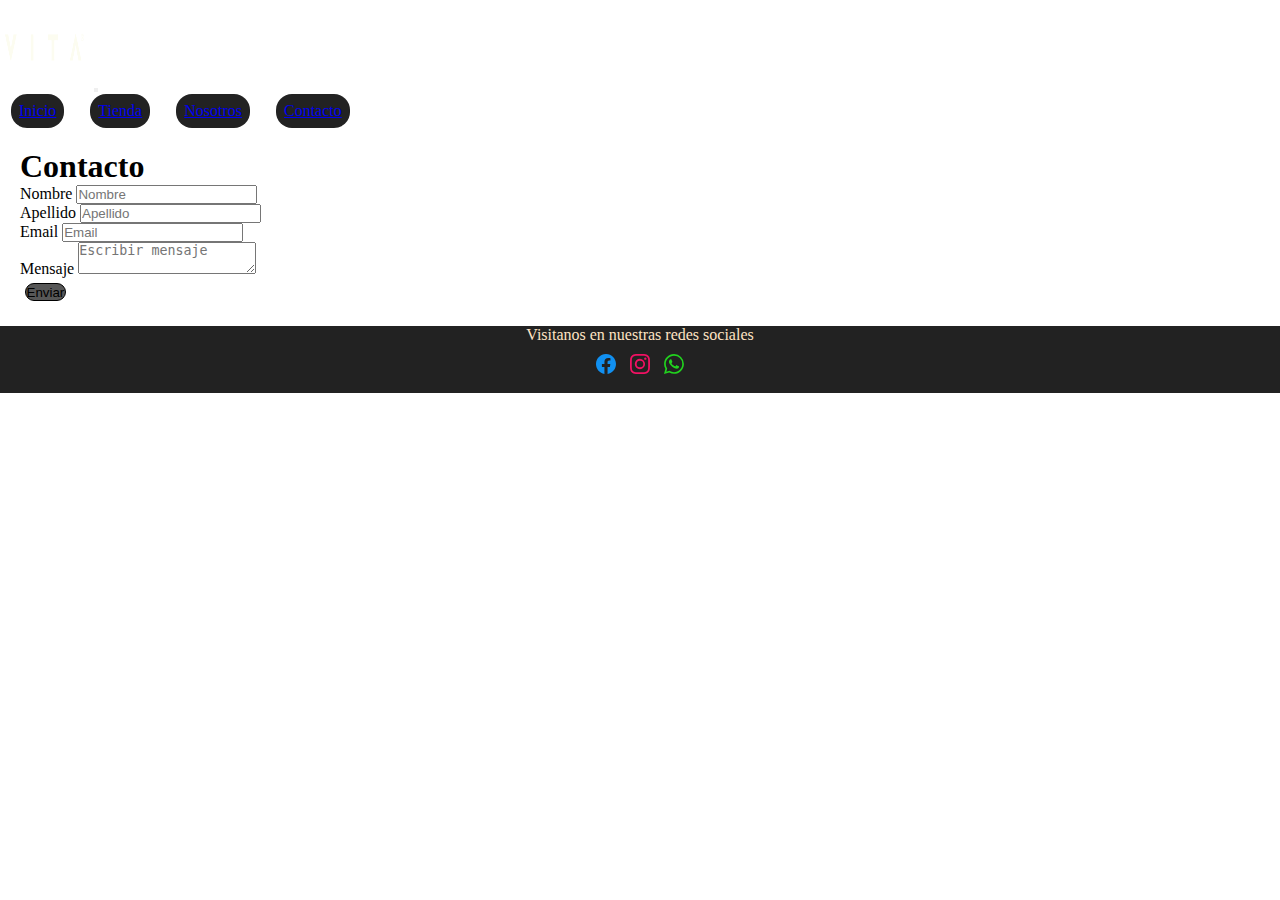
<file: vistas/contacto.html>
<!DOCTYPE html>
<html lang="en">
<head>
    <meta charset="UTF-8">
    <meta http-equiv="X-UA-Compatible" content="IE=edge">
    <meta name="description" content="Pagina de contacto de vitajeans">
    <meta name="keywords" content="Nombre Apellido Genero Email ">
    <meta name="viewport" content="Vitajeans">
    <title>Contacto</title>
    <link href="https://cdn.jsdelivr.net/npm/bootstrap@5.2.0-beta1/dist/css/bootstrap.min.css" rel="stylesheet" integrity="sha384-0evHe/X+R7YkIZDRvuzKMRqM+OrBnVFBL6DOitfPri4tjfHxaWutUpFmBp4vmVor" crossorigin="anonymous">
    <link rel="stylesheet" href="../css/style.css">

    </head>
    <body>
    <header>
    <nav class="navbar navbar-expand-lg navbar-dark bg-dark  navegacion">
    <div class="container-fluid">
    <a class="navbar-brand" href="../index.html"><img class="logo" src="../assets/logo-1099081318-1650635835-c0ded488e58d368568177e43e7dbc2551650635836-320-0 (1).png" alt=""></a>
    <button class="navbar-toggler" type="button" data-bs-toggle="collapse" data-bs-target="#navbarNavAltMarkup" aria-controls="navbarNavAltMarkup" aria-expanded="false" aria-label="Toggle navigation">
    <span class="navbar-toggler-icon"></span>
    </button>
    <div class="collapse navbar-collapse justify-content-end" id="navbarNavAltMarkup">
    <div class="navbar-nav align-items-center">
    <a class="nav-link" href="../index.html">Inicio</a>
    <a class="nav-link" href="./contenido.html">Tienda</a>
    <a class="nav-link" href="./nosotros.html">Nosotros</a>
    <a class="nav-link" href="./contacto.html">Contacto</a>
    </div>
    </div>
    </div>
    </nav>

    </header>

    <section class=" contacto d-flex justify-content-center">
    <div class="card col-sm-5 p-2">
    <div class="mb-3">
    <h1>
    Contacto
    </h1>
    <div class="mb-2">
    <form action="">
    <div class="mb-2">
    <label for="nombre">Nombre</label>
    <input type="text" class="form-control" name="nombre" id="nombre" placeholder="Nombre">

    </div>
    <div class="mb-2">
    <label for="apellido">Apellido</label>
    <input type="text" class="form-control" name="apellido" id="apellido" placeholder="Apellido">

    </div>
    <div class="mb-2">
    <label for="Email">Email</label>
    <input type="Email" class="form-control" name="Email" id="Email" placeholder="Email">

    </div>
         
    <div class="mb-2">
    <label for="mensaje">Mensaje</label>
    <textarea name="mensaje" id="mensaje" class="form-control" placeholder="Escribir mensaje"></textarea>

    <div class="mb-2">
    <button class=" boton enviar ">Enviar</button>
    </div>

    </div>
    </form>
    </div>
    </div>
    </div>
    </section>
        
    <footer class="footer-flex">
        <div class="iconos">
        <p class="parrafo">Visitanos en nuestras redes sociales</p>
       </div>
        <div class="iconos">
 
     <a href="https://www.facebook.com/Vitajeansar/" target="_blank"><svg xmlns="http://www.w3.org/2000/svg" width="20" height="20" fill="currentColor" class="bi bi-facebook redes1 botonFacebook" viewBox="0 0 16 16">
  <path d="M16 8.049c0-4.446-3.582-8.05-8-8.05C3.58 0-.002 3.603-.002 8.05c0 4.017 2.926 7.347 6.75 7.951v-5.625h-2.03V8.05H6.75V6.275c0-2.017 1.195-3.131 3.022-3.131.876 0 1.791.157 1.791.157v1.98h-1.009c-.993 0-1.303.621-1.303 1.258v1.51h2.218l-.354 2.326H9.25V16c3.824-.604 6.75-3.934 6.75-7.951z"/>
     </svg></i></a> 
     <a href="https://www.instagram.com/vitajeansar/" target="_blank"><svg xmlns="http://www.w3.org/2000/svg" width="20" height="20" fill="currentColor" class="bi bi-instagram redes1 botonInstagram" viewBox="0 0 16 16">
  <path d="M8 0C5.829 0 5.556.01 4.703.048 3.85.088 3.269.222 2.76.42a3.917 3.917 0 0 0-1.417.923A3.927 3.927 0 0 0 .42 2.76C.222 3.268.087 3.85.048 4.7.01 5.555 0 5.827 0 8.001c0 2.172.01 2.444.048 3.297.04.852.174 1.433.372 1.942.205.526.478.972.923 1.417.444.445.89.719 1.416.923.51.198 1.09.333 1.942.372C5.555 15.99 5.827 16 8 16s2.444-.01 3.298-.048c.851-.04 1.434-.174 1.943-.372a3.916 3.916 0 0 0 1.416-.923c.445-.445.718-.891.923-1.417.197-.509.332-1.09.372-1.942C15.99 10.445 16 10.173 16 8s-.01-2.445-.048-3.299c-.04-.851-.175-1.433-.372-1.941a3.926 3.926 0 0 0-.923-1.417A3.911 3.911 0 0 0 13.24.42c-.51-.198-1.092-.333-1.943-.372C10.443.01 10.172 0 7.998 0h.003zm-.717 1.442h.718c2.136 0 2.389.007 3.232.046.78.035 1.204.166 1.486.275.373.145.64.319.92.599.28.28.453.546.598.92.11.281.24.705.275 1.485.039.843.047 1.096.047 3.231s-.008 2.389-.047 3.232c-.035.78-.166 1.203-.275 1.485a2.47 2.47 0 0 1-.599.919c-.28.28-.546.453-.92.598-.28.11-.704.24-1.485.276-.843.038-1.096.047-3.232.047s-2.39-.009-3.233-.047c-.78-.036-1.203-.166-1.485-.276a2.478 2.478 0 0 1-.92-.598 2.48 2.48 0 0 1-.6-.92c-.109-.281-.24-.705-.275-1.485-.038-.843-.046-1.096-.046-3.233 0-2.136.008-2.388.046-3.231.036-.78.166-1.204.276-1.486.145-.373.319-.64.599-.92.28-.28.546-.453.92-.598.282-.11.705-.24 1.485-.276.738-.034 1.024-.044 2.515-.045v.002zm4.988 1.328a.96.96 0 1 0 0 1.92.96.96 0 0 0 0-1.92zm-4.27 1.122a4.109 4.109 0 1 0 0 8.217 4.109 4.109 0 0 0 0-8.217zm0 1.441a2.667 2.667 0 1 1 0 5.334 2.667 2.667 0 0 1 0-5.334z"/>
     </svg></i></a> 
     <a href="#"><svg xmlns="http://www.w3.org/2000/svg" width="20" height="20" fill="currentColor" class="bi bi-whatsapp redes1 botonWhatsapp" viewBox="0 0 16 16">
  <path d="M13.601 2.326A7.854 7.854 0 0 0 7.994 0C3.627 0 .068 3.558.064 7.926c0 1.399.366 2.76 1.057 3.965L0 16l4.204-1.102a7.933 7.933 0 0 0 3.79.965h.004c4.368 0 7.926-3.558 7.93-7.93A7.898 7.898 0 0 0 13.6 2.326zM7.994 14.521a6.573 6.573 0 0 1-3.356-.92l-.24-.144-2.494.654.666-2.433-.156-.251a6.56 6.56 0 0 1-1.007-3.505c0-3.626 2.957-6.584 6.591-6.584a6.56 6.56 0 0 1 4.66 1.931 6.557 6.557 0 0 1 1.928 4.66c-.004 3.639-2.961 6.592-6.592 6.592zm3.615-4.934c-.197-.099-1.17-.578-1.353-.646-.182-.065-.315-.099-.445.099-.133.197-.513.646-.627.775-.114.133-.232.148-.43.05-.197-.1-.836-.308-1.592-.985-.59-.525-.985-1.175-1.103-1.372-.114-.198-.011-.304.088-.403.087-.088.197-.232.296-.346.1-.114.133-.198.198-.33.065-.134.034-.248-.015-.347-.05-.099-.445-1.076-.612-1.47-.16-.389-.323-.335-.445-.34-.114-.007-.247-.007-.38-.007a.729.729 0 0 0-.529.247c-.182.198-.691.677-.691 1.654 0 .977.71 1.916.81 2.049.098.133 1.394 2.132 3.383 2.992.47.205.84.326 1.129.418.475.152.904.129 1.246.08.38-.058 1.171-.48 1.338-.943.164-.464.164-.86.114-.943-.049-.084-.182-.133-.38-.232z"/>
     </svg></i></a>
     </div>
     </footer>


    <script src="https://cdn.jsdelivr.net/npm/bootstrap@5.2.0-beta1/dist/js/bootstrap.bundle.min.js" integrity="sha384-pprn3073KE6tl6bjs2QrFaJGz5/SUsLqktiwsUTF55Jfv3qYSDhgCecCxMW52nD2" crossorigin="anonymous"></script>  
    </body>
    </html>
</file>
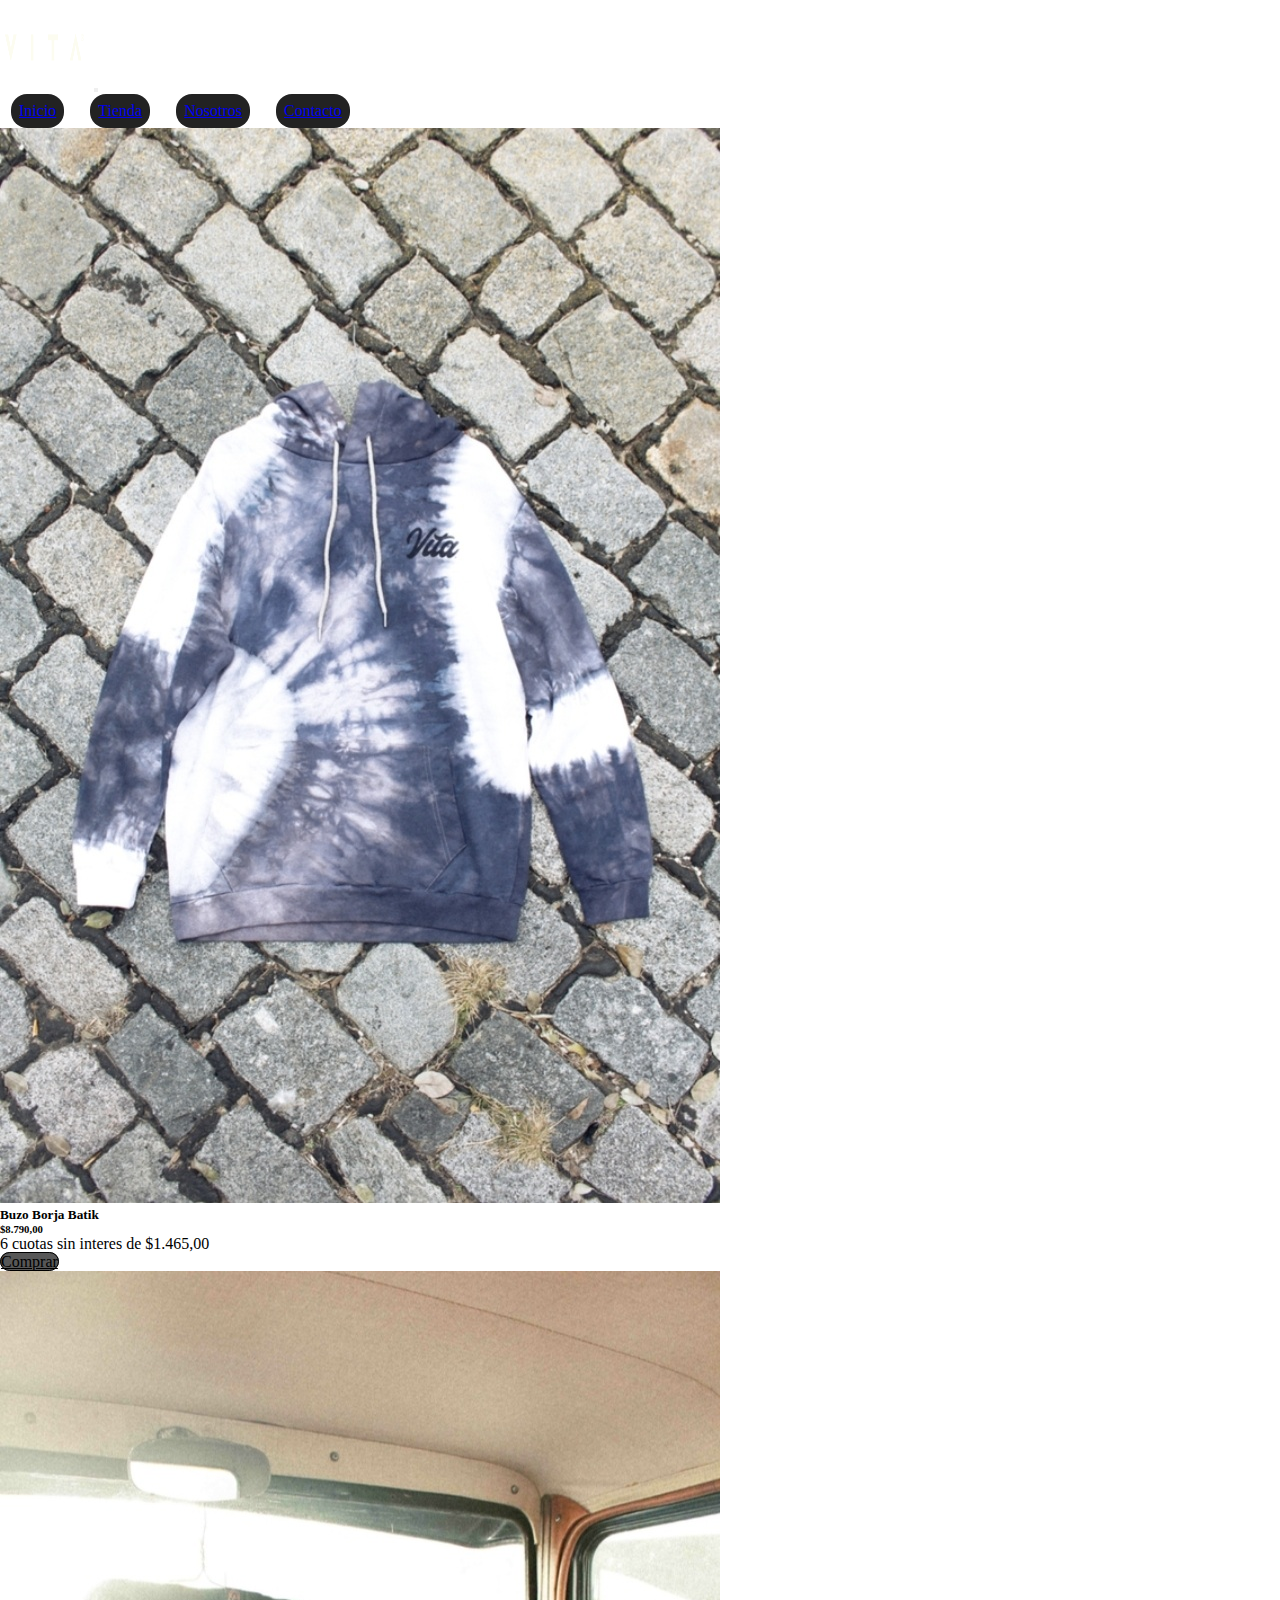
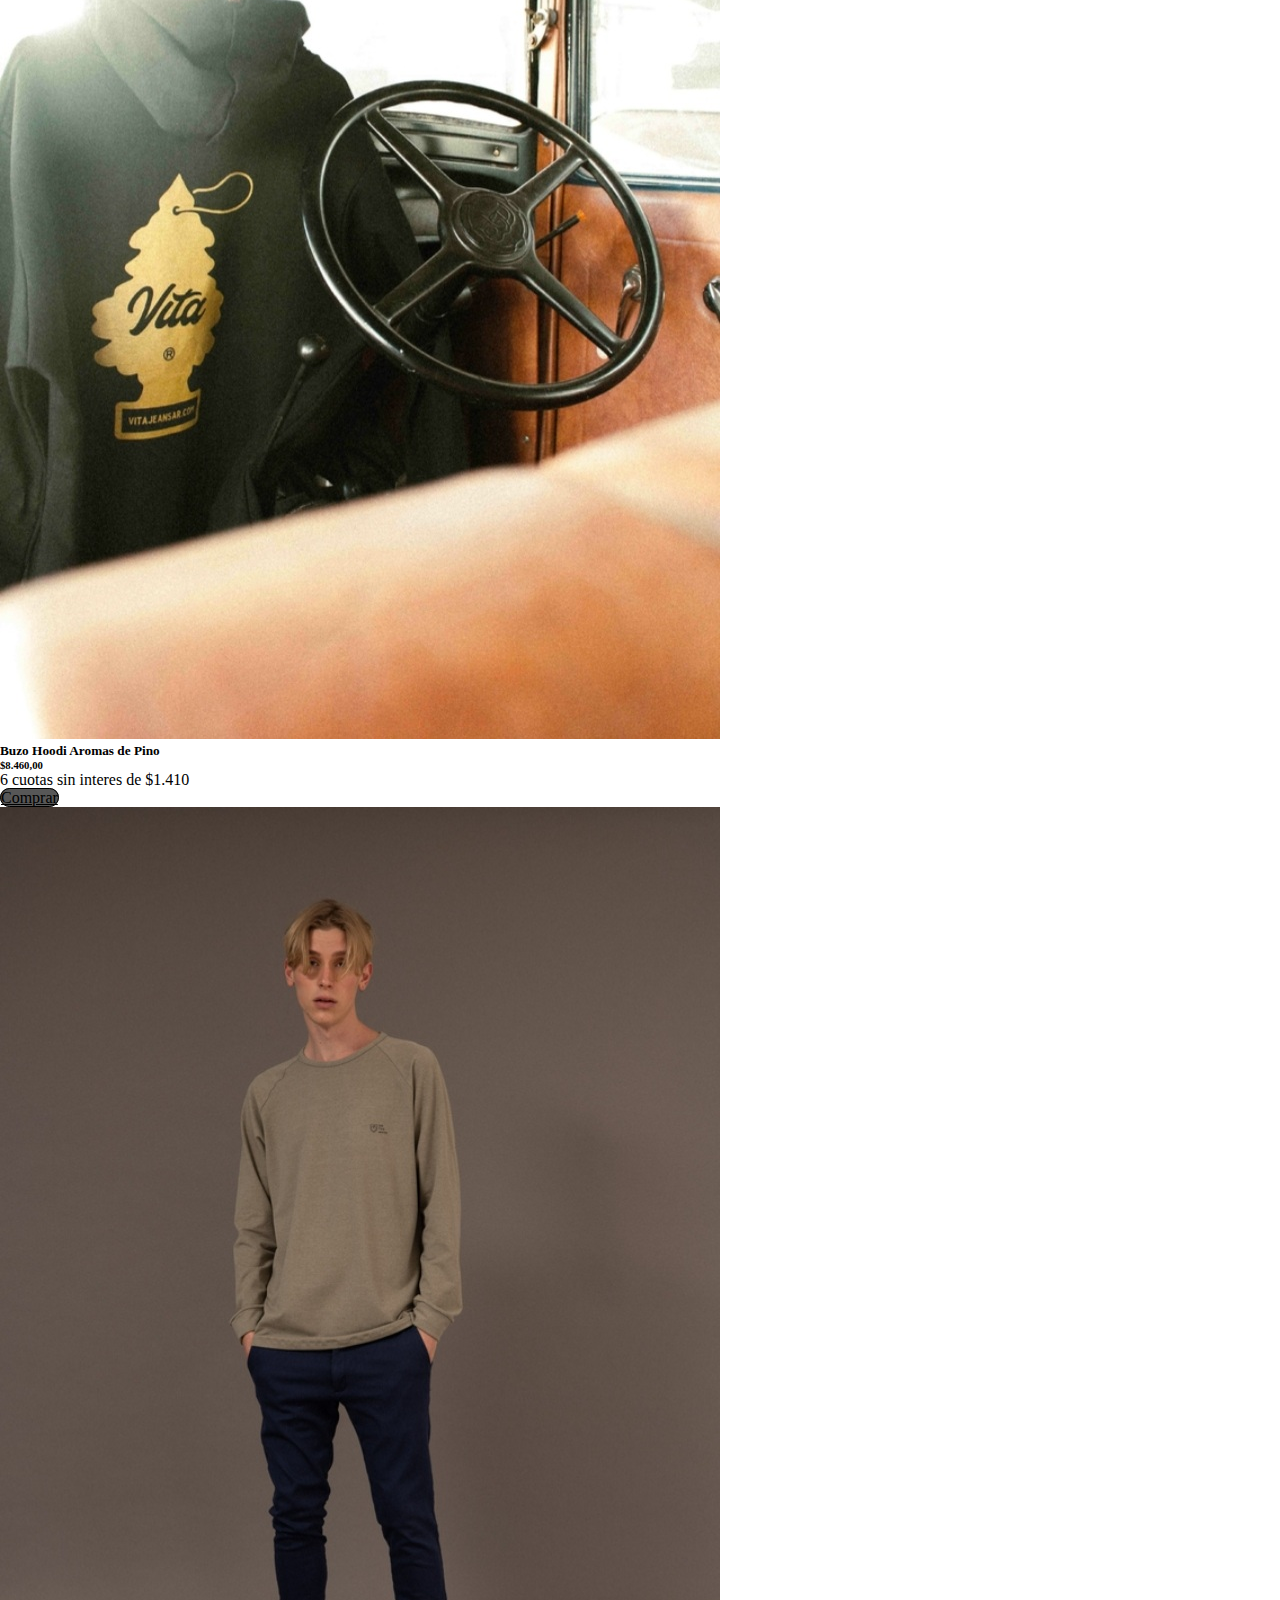
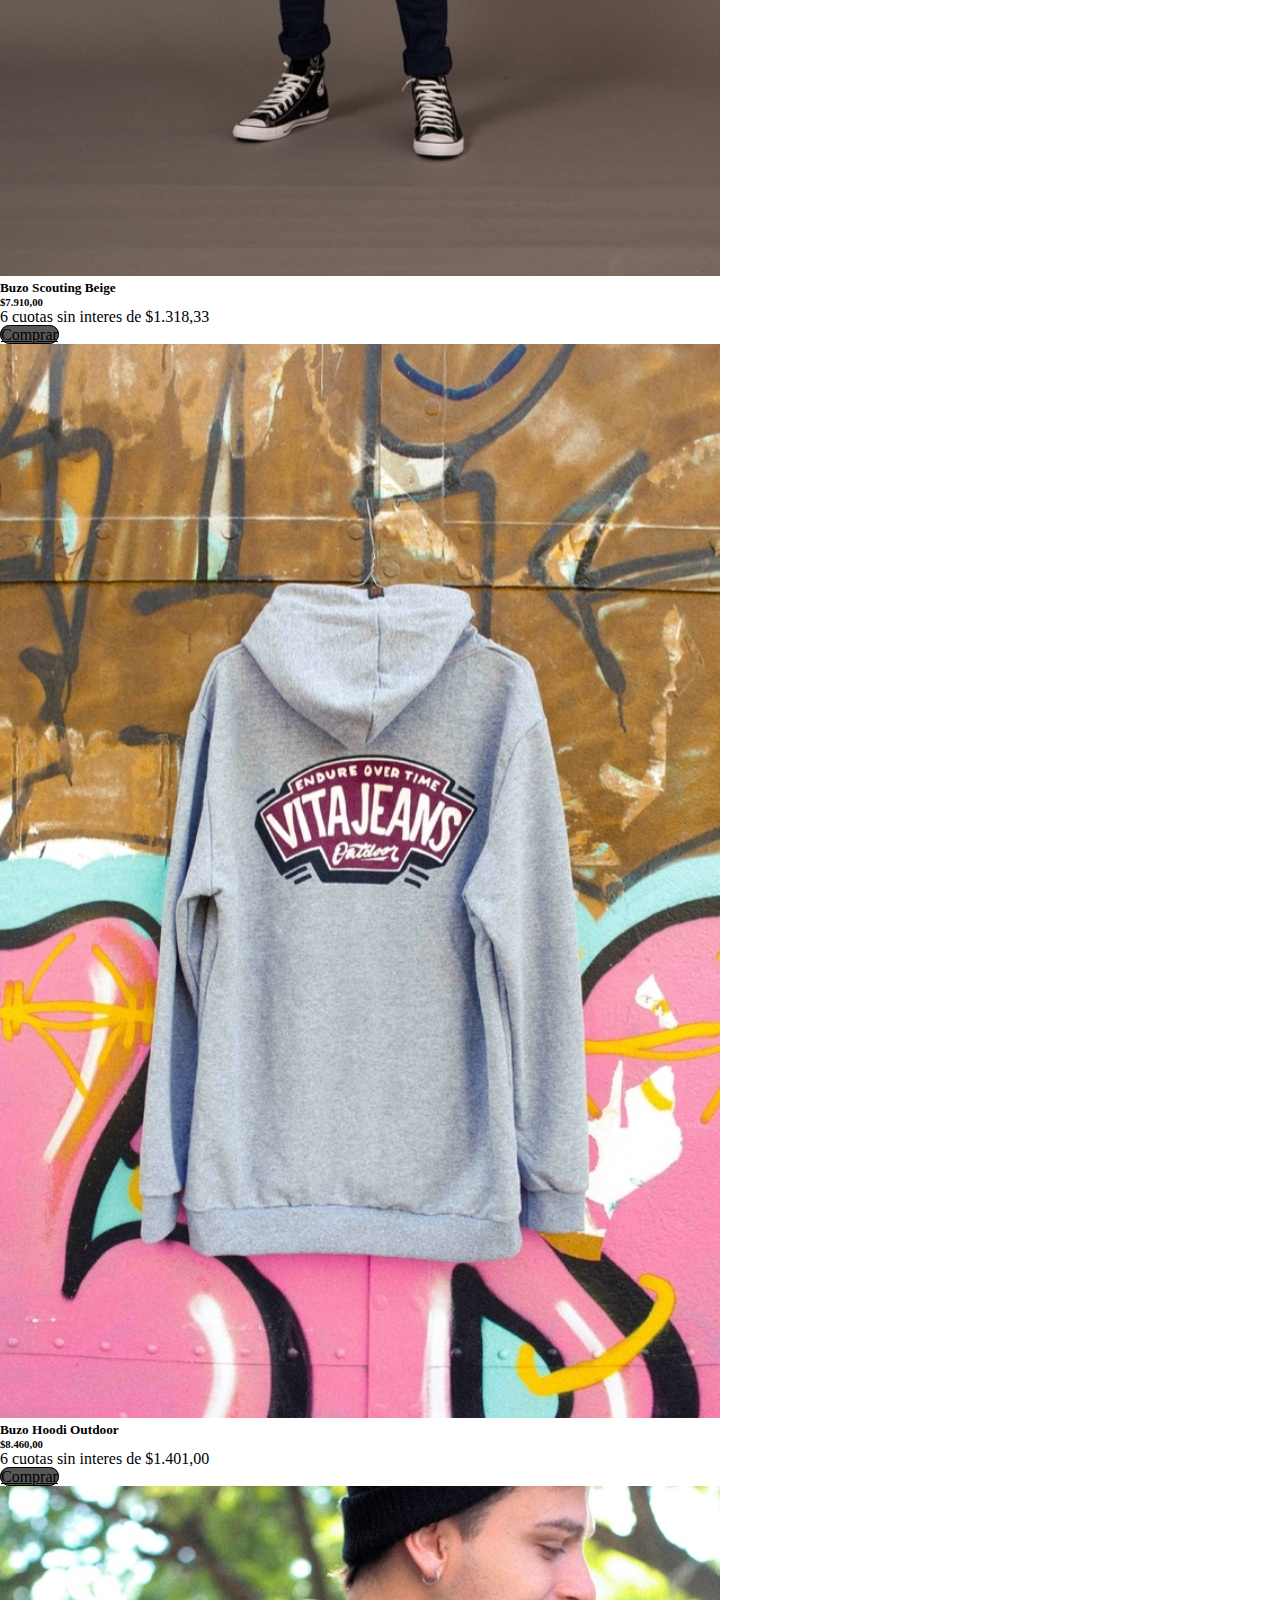
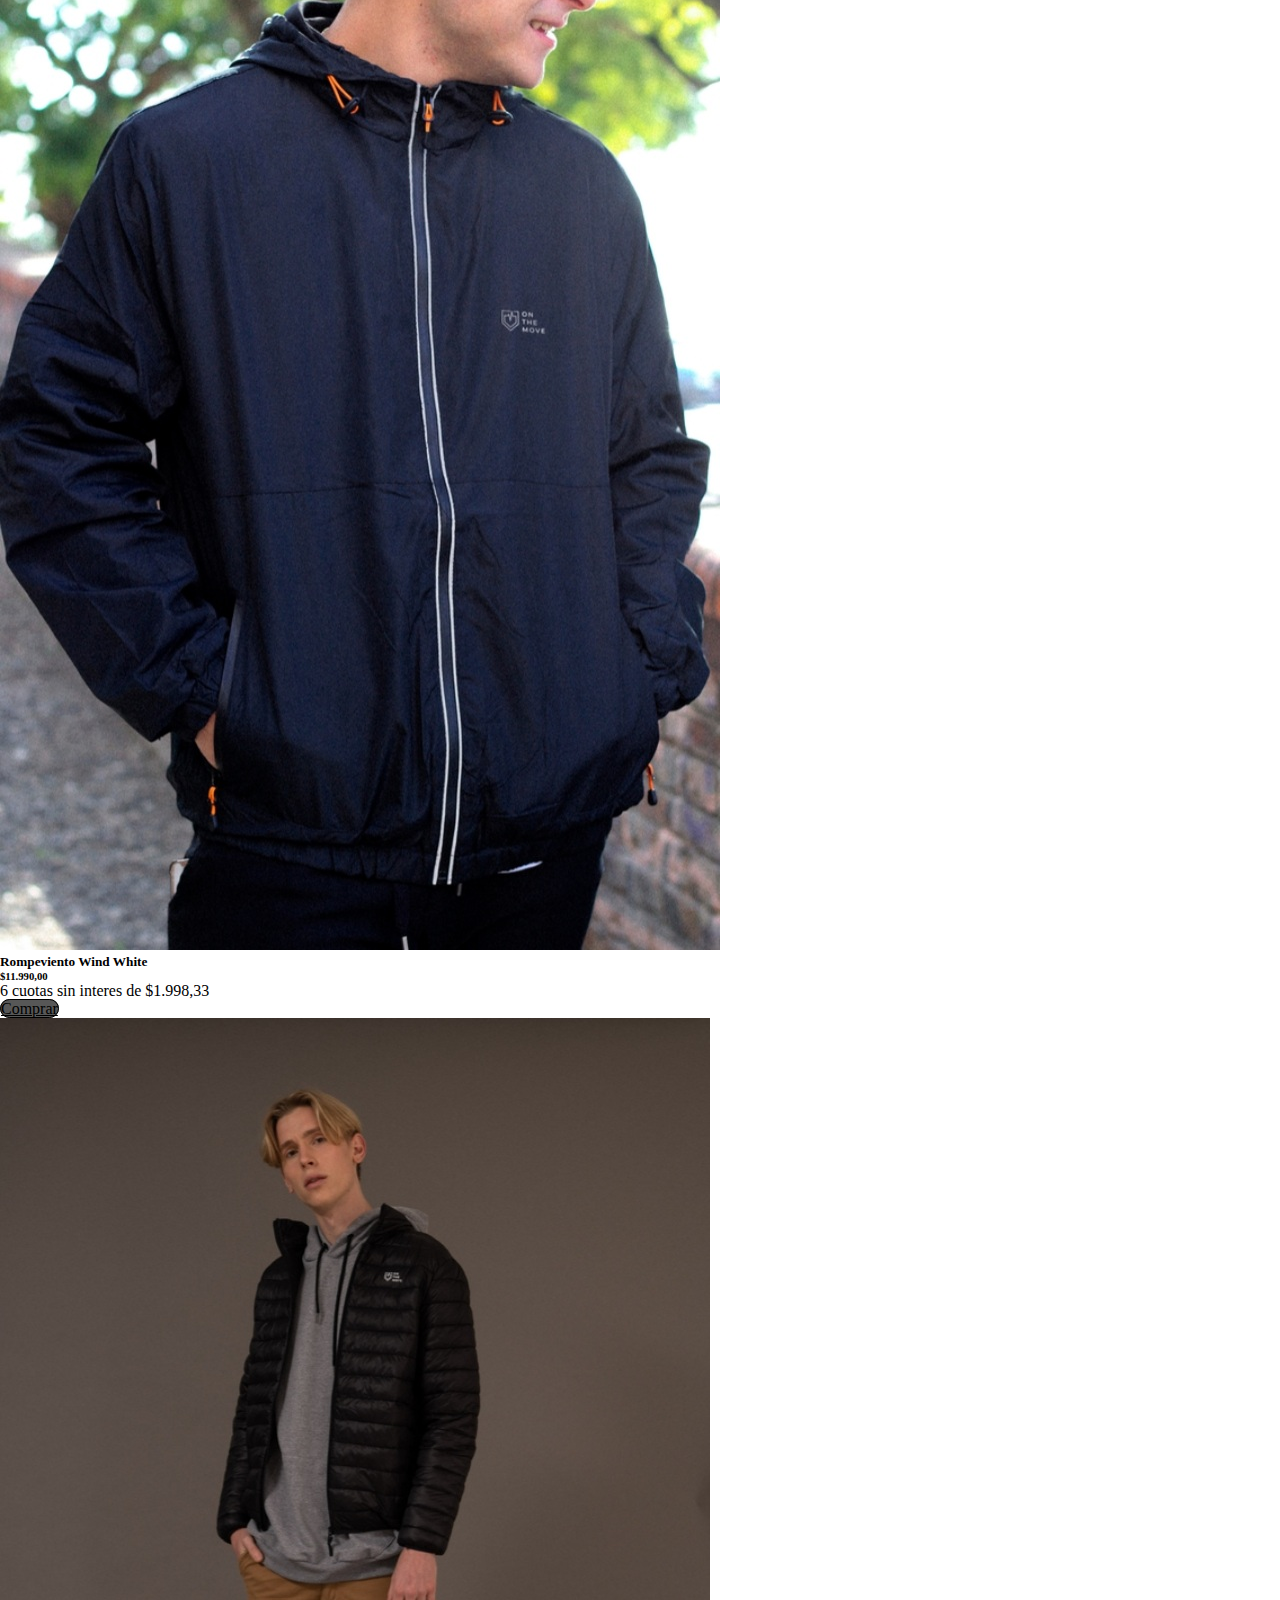
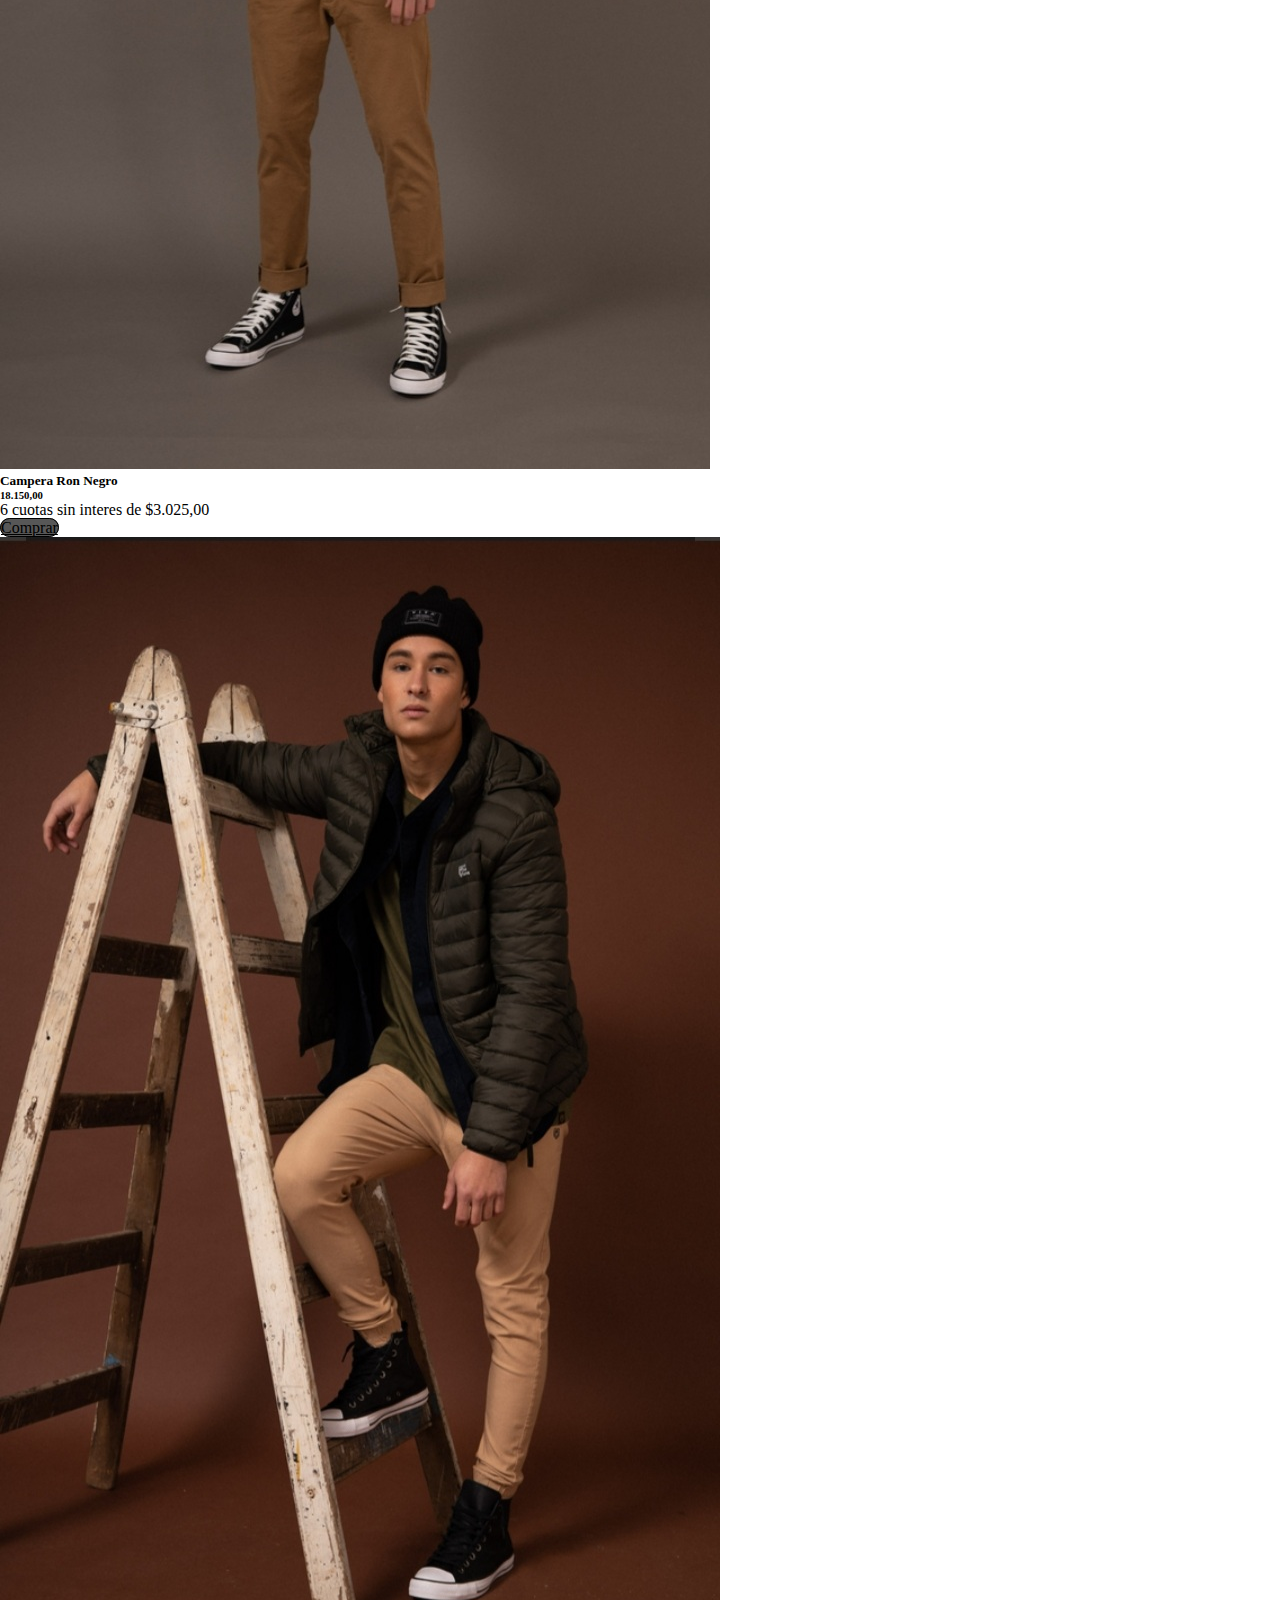
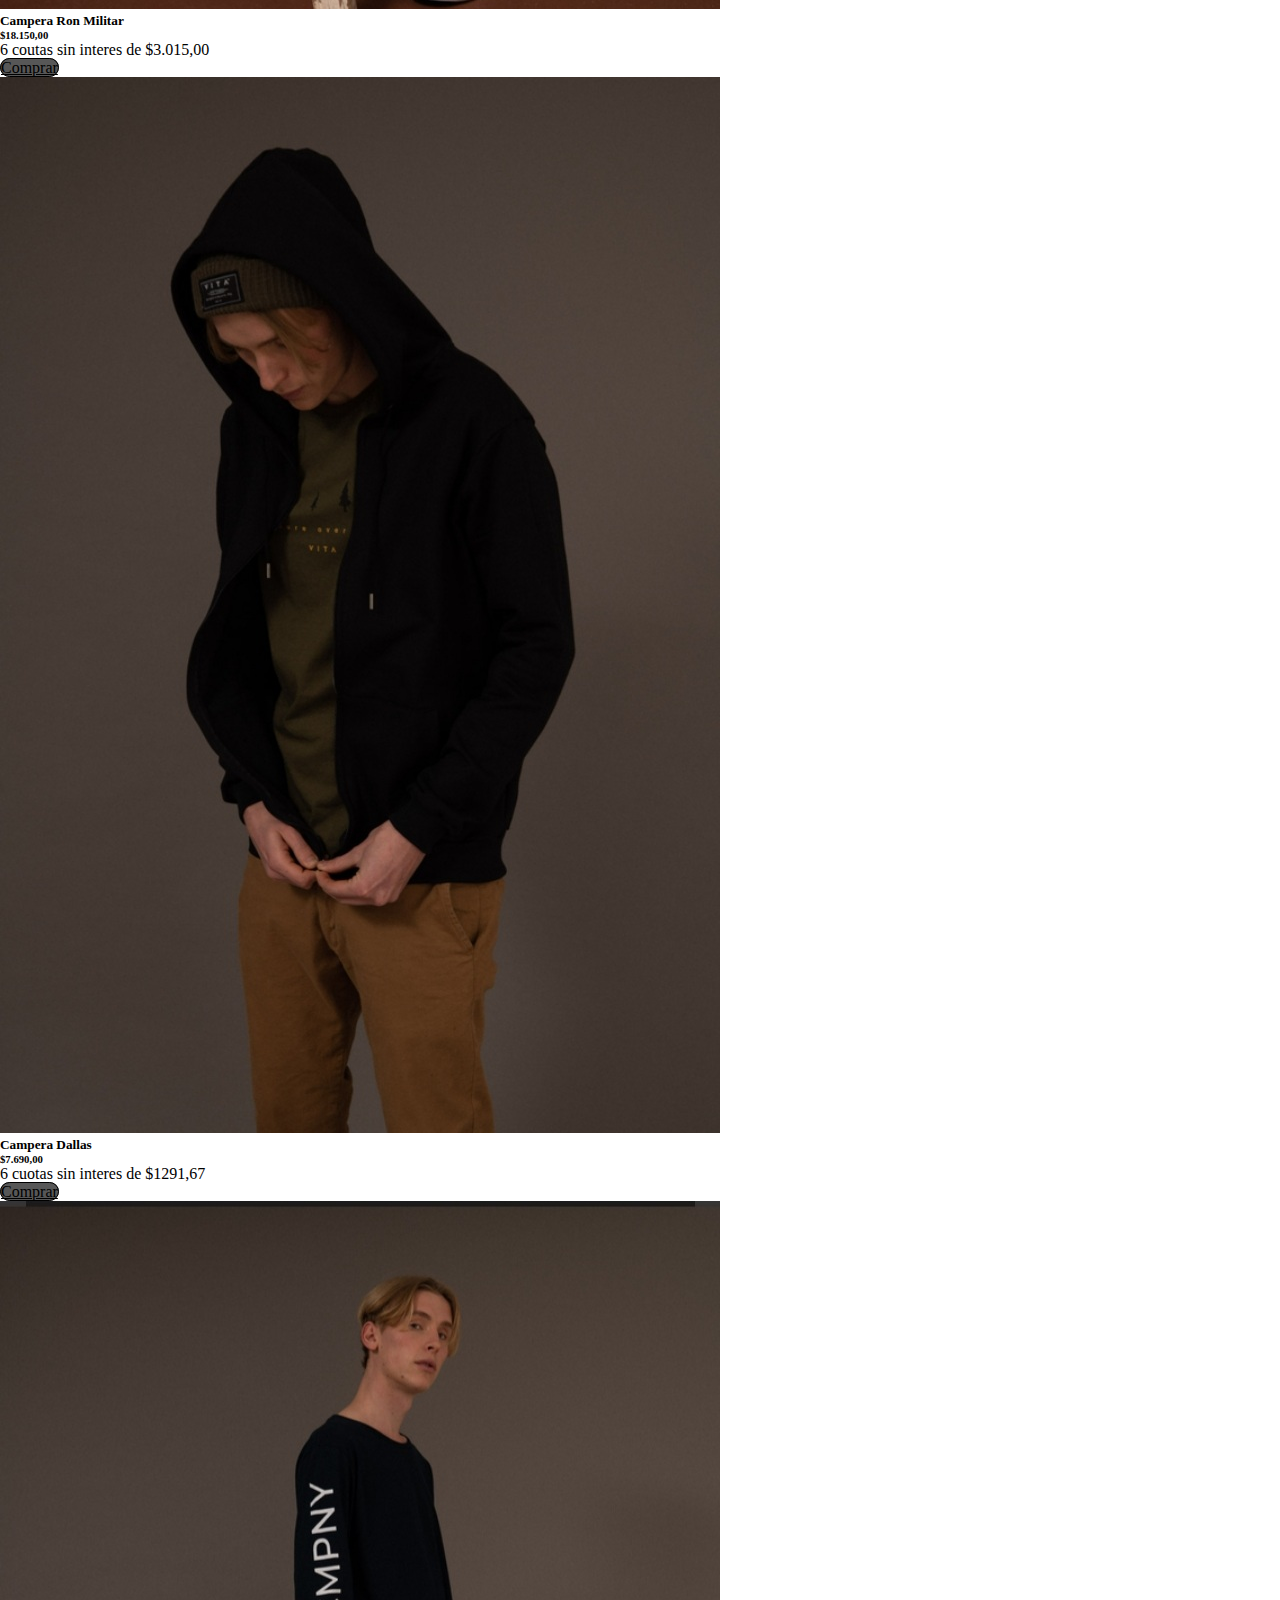
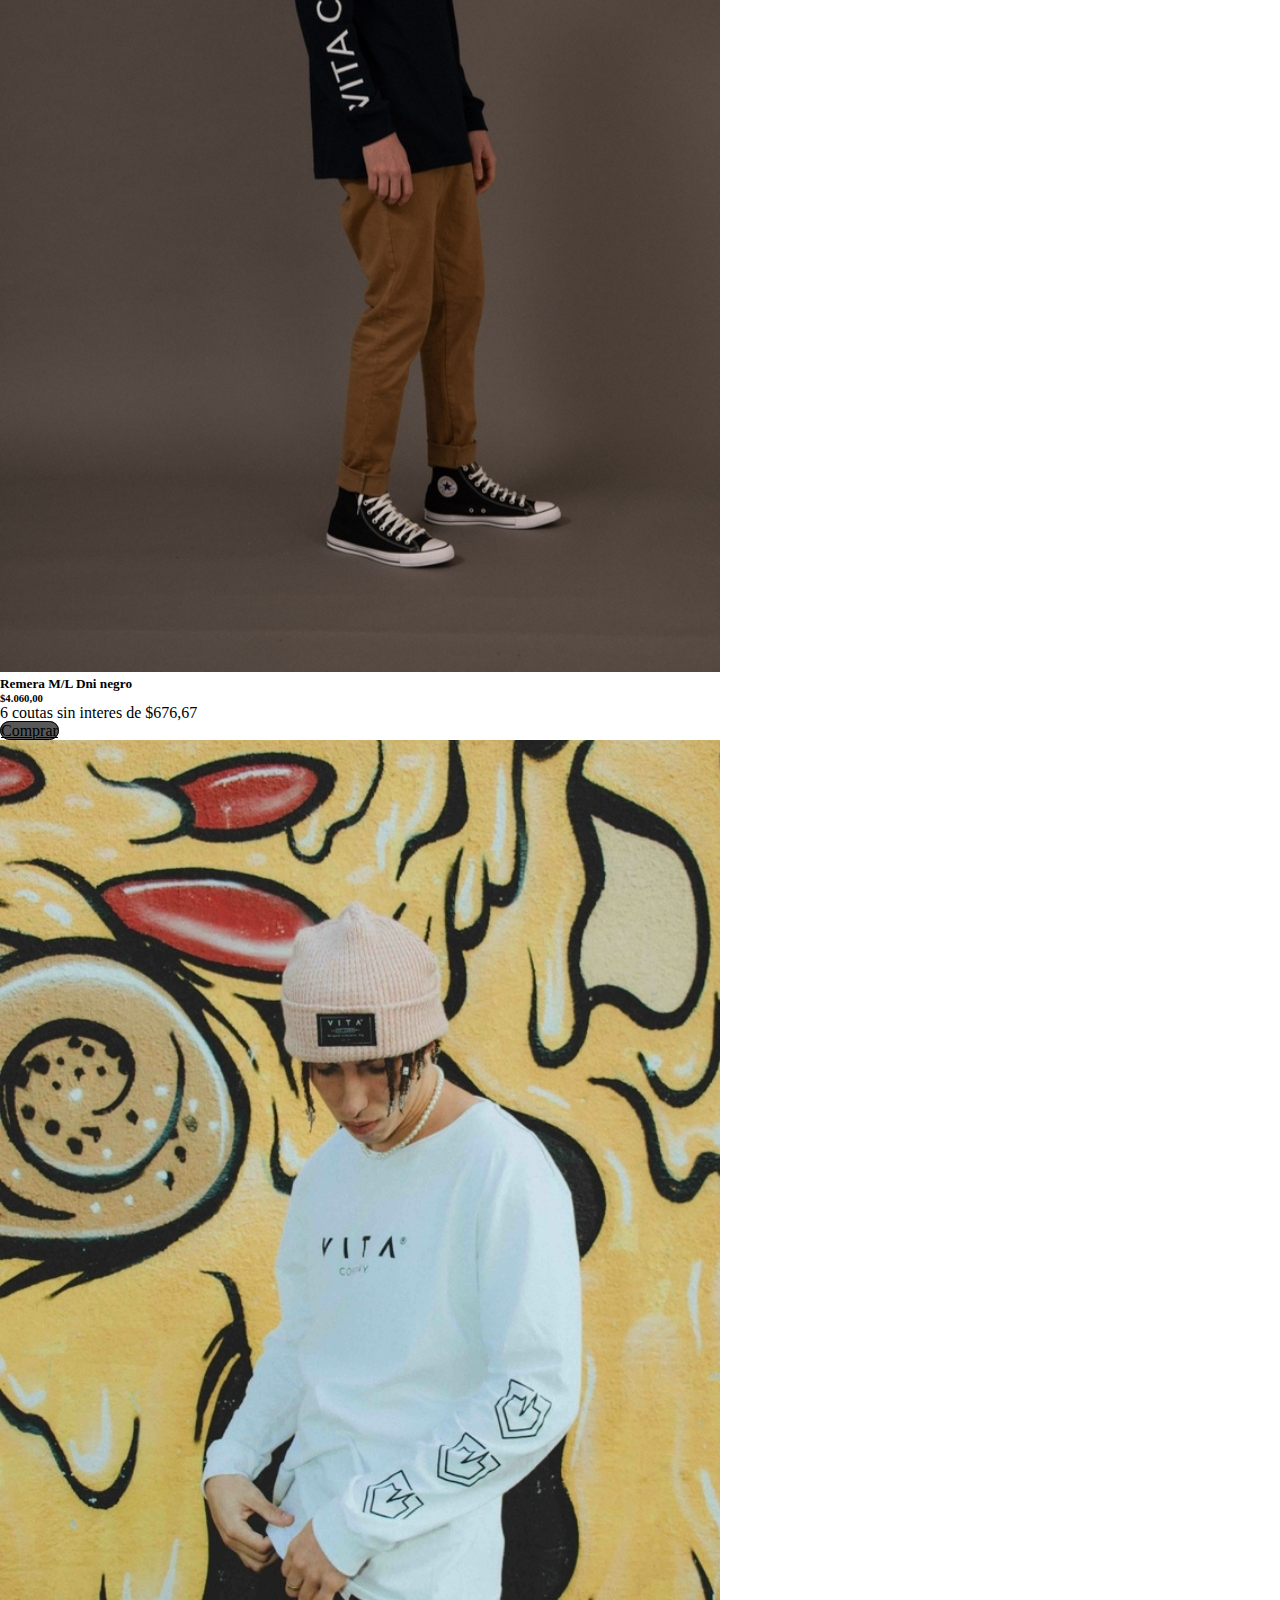
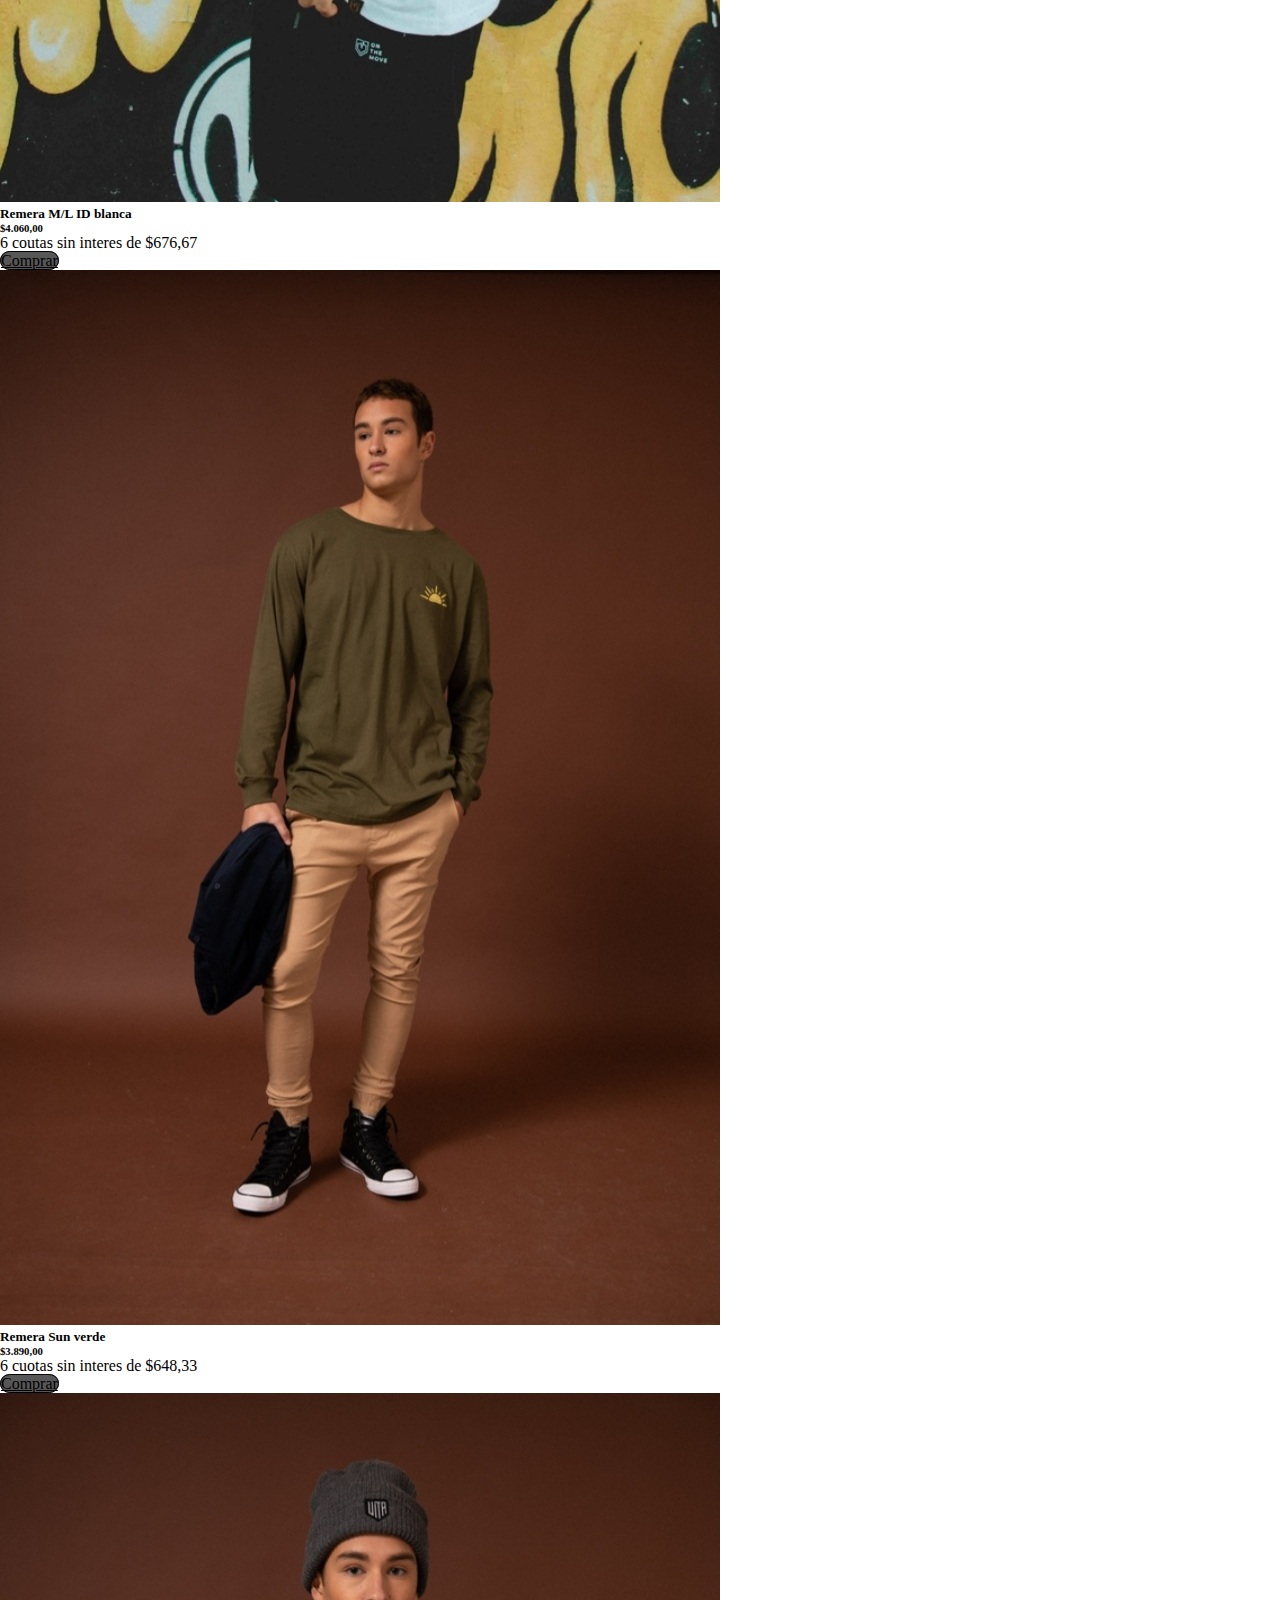
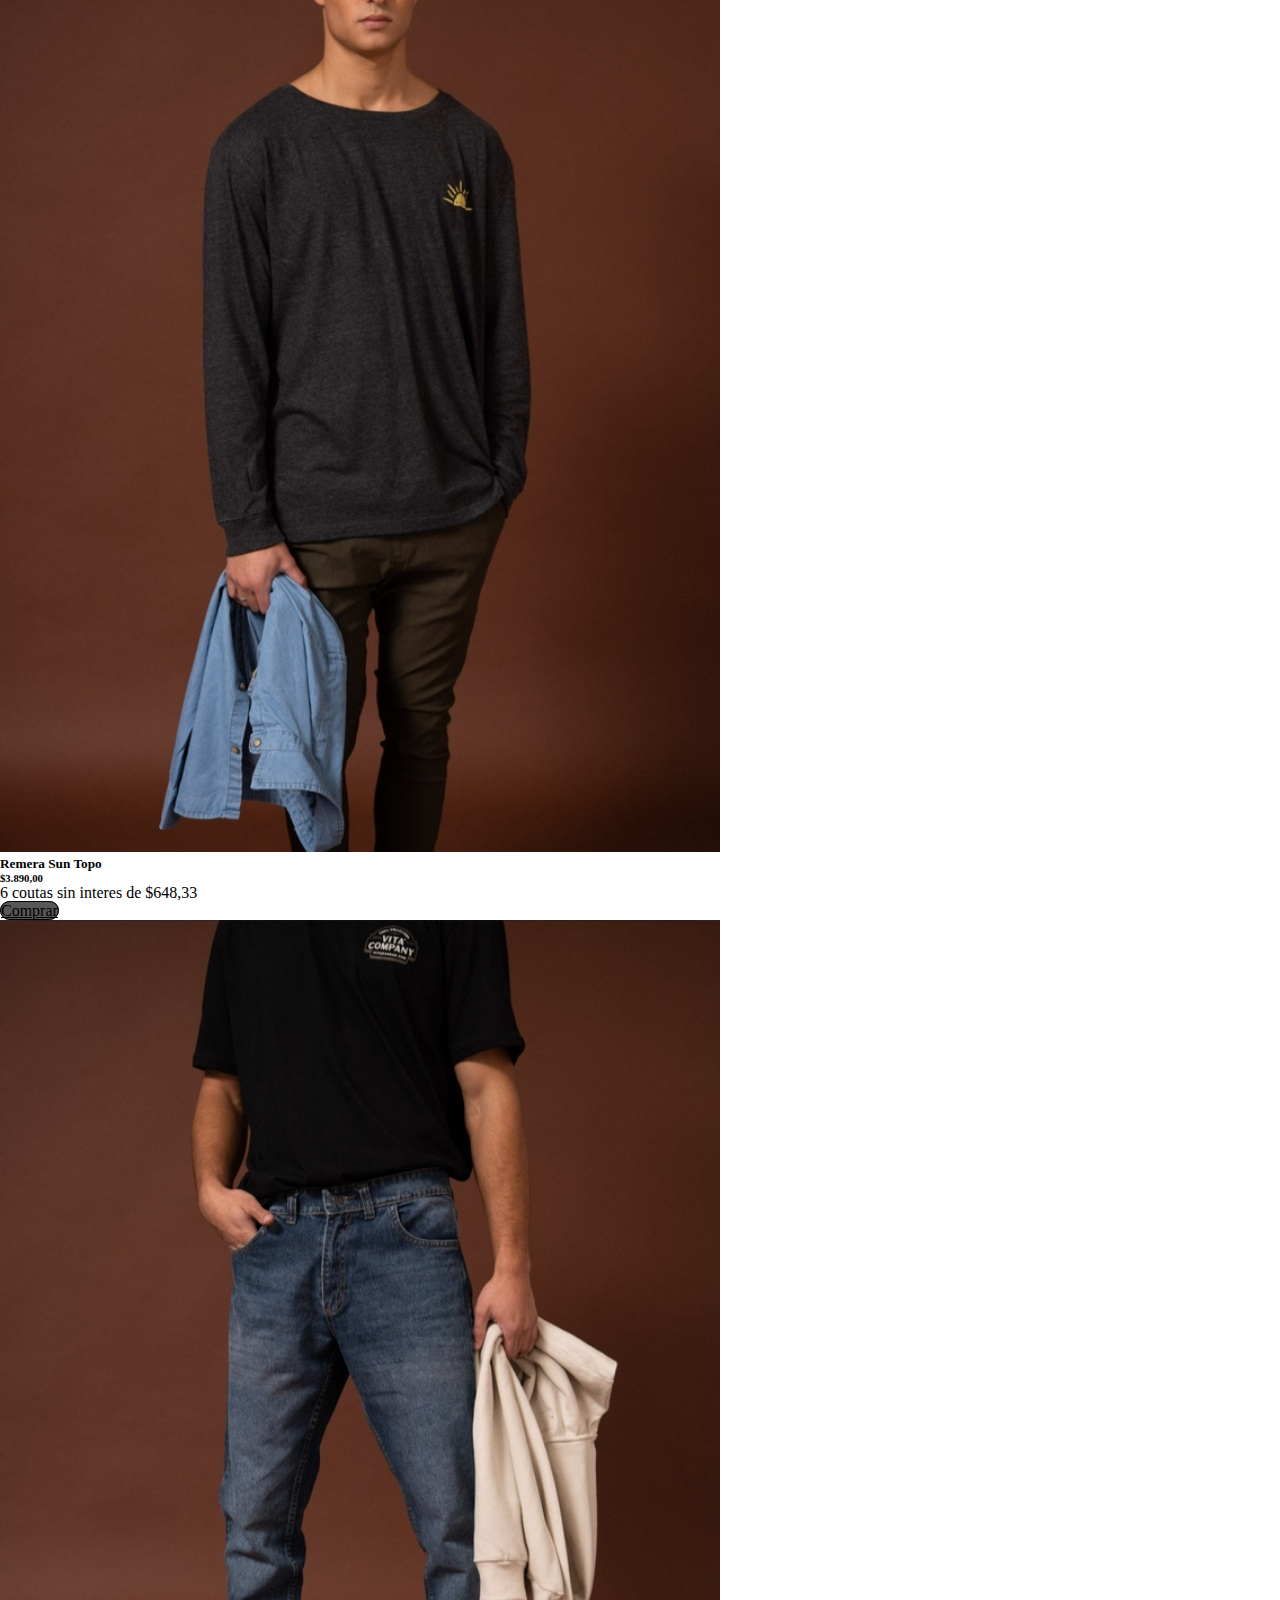
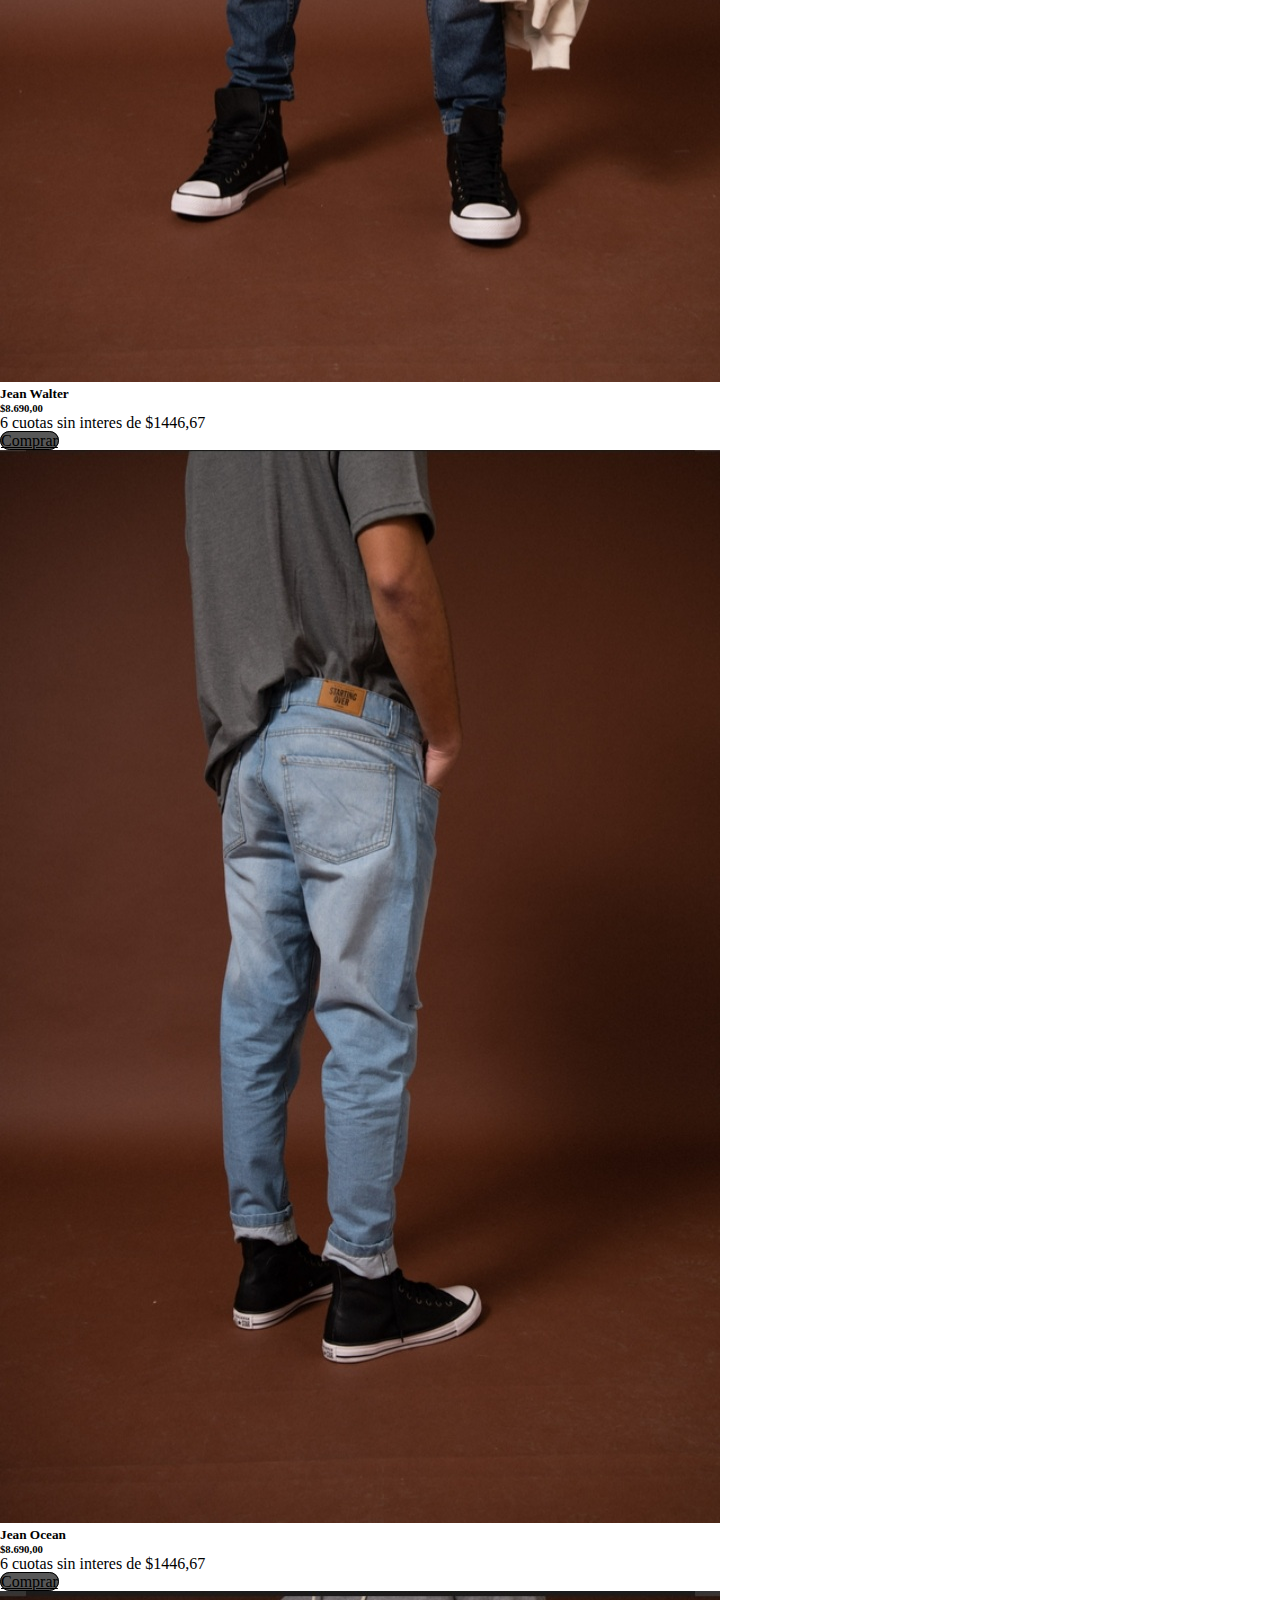
<file: vistas/contenido.html>
<!doctype html>
<html lang="en">
  <head>
    <meta charset="utf-8">
    <meta name="description" content="Pagina de ventas de vitajeans">
    <meta name="keywords" content="Remera pantalones  jogger joggin tienda camperas">
    <meta name="viewport" content="vitajeans">
    <title>Tienda</title>
    <link href="https://cdn.jsdelivr.net/npm/bootstrap@5.2.0-beta1/dist/css/bootstrap.min.css" rel="stylesheet" integrity="sha384-0evHe/X+R7YkIZDRvuzKMRqM+OrBnVFBL6DOitfPri4tjfHxaWutUpFmBp4vmVor" crossorigin="anonymous">
    <link rel="stylesheet" href="../css/style.css">
    </head>
    <body>
    <header>
    <nav class="navbar navbar-expand-lg navbar-dark bg-dark  navegacion">
    <div class="container-fluid">
    <a class="navbar-brand" href="../index.html"><img class="logo" src="../assets/logo-1099081318-1650635835-c0ded488e58d368568177e43e7dbc2551650635836-320-0 (1).png" alt=""></a>
    <button class="navbar-toggler" type="button" data-bs-toggle="collapse" data-bs-target="#navbarNavAltMarkup" aria-controls="navbarNavAltMarkup" aria-expanded="false" aria-label="Toggle navigation">
    <span class="navbar-toggler-icon"></span>
    </button>
    <div class="collapse navbar-collapse justify-content-end" id="navbarNavAltMarkup">
    <div class="navbar-nav align-items-center">
    <a class="nav-link" href="../index.html">Inicio</a>
    <a class="nav-link" href="./contenido.html">Tienda</a>
    <a class="nav-link" href="./nosotros.html">Nosotros</a>
    <a class="nav-link" href="./contacto.html">Contacto</a>
    </div>
    </div>
    </div>
    </nav>
  
    </header>
    <section class="container">
   <div class="row mt-4">
    <div class="col-md-3 mt-1">
      <div class="card">
  <img src="../assets/buzo.jpg" class="card-img-top" alt="Buzo batik con capucha blanco y azul">
  <div class="card-body">
    <h5 class="card-title">Buzo Borja Batik</h5>
    <h6>$8.790,00</h6>
    <p class="card-text">6 cuotas sin interes de $1.465,00</p>
    <a href="#" class="btn boton">Comprar</a>
  </div>
</div>
    </div>
    <div class="col-md-3 mt-1">
      <div class="card">
  <img src="../assets/buzo1.jpg" class="card-img-top" alt="Buzo negro con capucha con estampa amarilla">
  <div class="card-body">
    <h5 class="card-title">Buzo Hoodi Aromas de Pino</h5>
    <h6>$8.460,00</h6>
    <p class="card-text">6 cuotas sin interes de $1.410</p>
    <a href="#" class="btn boton">Comprar</a>
  </div>
</div>
    </div>
    <div class="col-md-3 mt-1">
      <div class="card">
  <img src="../assets/buzo2.jpg" class="card-img-top" alt="Buzo beige cuello cerrado">
  <div class="card-body">
    <h5 class="card-title">Buzo Scouting Beige</h5>
    <h6>$7.910,00</h6>
    <p class="card-text">6 cuotas sin interes de $1.318,33</p>
    <a href="#" class="btn boton">Comprar</a>
  </div>
</div>
    </div>
    <div class="col-md-3 mt-1">
      <div class="card">
  <img src="../assets/buzo3.jpg" class="card-img-top" alt="Buzo gris con capucha y estampa roja">
  <div class="card-body">
    <h5 class="card-title">Buzo Hoodi Outdoor</h5>
    <h6>$8.460,00</h6>
    <p class="card-text">6 cuotas sin interes de $1.401,00</p>
    <a href="#" class="btn boton">Comprar</a>
  </div>
</div>
    </div>
    </div>
    <div class="row mt-4">
      <div class="col-md-3 mt-1">
        <div class="card">
  <img src="../assets/campera.jpg" class="card-img-top" alt="Rompevientos color azul oscuro">
  <div class="card-body">
    <h5 class="card-title">Rompeviento Wind White</h5>
    <h6>$11.990,00</h6>
    <p class="card-text">6 cuotas sin interes de $1.998,33</p>
    <a href="#" class="btn boton">Comprar</a>
  </div>
</div>
      </div>
      <div class="col-md-3 mt-1">
        <div class="card">
  <img src="../assets/campera1.jpg" class="card-img-top" alt="Campera de abrigo color negra">
  <div class="card-body">
    <h5 class="card-title">Campera Ron Negro</h5>
    <h6>18.150,00</h6>
    <p class="card-text">6 cuotas sin interes de $3.025,00</p>
    <a href="#" class="btn boton">Comprar</a>
  </div>
</div>
      </div>
      <div class="col-md-3 mt-1">
        <div class="card">
  <img src="../assets/campera2.jpg" class="card-img-top" alt="Campera de abrigo color verde militar">
  <div class="card-body">
    <h5 class="card-title">Campera Ron Militar</h5>
    <h6>$18.150,00</h6>
    <p class="card-text">6 coutas sin interes de $3.015,00</p>
    <a href="#" class="btn boton">Comprar</a>
  </div>
</div>
      </div>
      <div class="col-md-3 mt-1">
        <div class="card">
  <img src="../assets/campera3.jpg" class="card-img-top" alt="Campera de buzo color negra">
  <div class="card-body">
    <h5 class="card-title">Campera Dallas</h5>
    <h6>$7.690,00</h6>
    <p class="card-text">6 cuotas sin interes de $1291,67</p>
    <a href="#" class="btn boton">Comprar</a>
  </div>
</div>
      </div>
    </div>
    <div class="row mt-4">
      <div class="col-md-3 mt-1">
        <div class="card">
  <img src="../assets/remera.jpg" class="card-img-top" alt="Remera manga larga negra, con estampa blanca en mangas">
  <div class="card-body">
    <h5 class="card-title">Remera M/L Dni negro</h5>
    <h6>$4.060,00</h6>
    <p class="card-text">6 coutas sin interes de $676,67</p>
    <a href="#" class="btn boton">Comprar</a>
  </div>
</div>
      </div>
      <div class="col-md-3 mt-1">
        <div class="card">
  <img src="../assets/remera1.jpg" class="card-img-top" alt="Remera blanca con estampas en color negro">
  <div class="card-body">
    <h5 class="card-title">Remera M/L ID blanca</h5>
    <h6>$4.060,00</h6>
    <p class="card-text">6 coutas sin interes de $676,67</p>
    <a href="#" class="btn boton">Comprar</a>
  </div>
</div>
      </div>
      <div class="col-md-3 mt-1">
        <div class="card">
  <img src="../assets/remera2.jpg" class="card-img-top" alt="Remera verde con estampa en color amarillo">
  <div class="card-body">
    <h5 class="card-title">Remera Sun verde</h5>
    <h6>$3.890,00</h6>
    <p class="card-text">6 cuotas sin interes de $648,33</p>
    <a href="#" class="btn boton">Comprar</a>
  </div>
</div>
      </div>
      <div class="col-md-3 mt-1">
        <div class="card">
  <img src="../assets/remera3.jpg" class="card-img-top" alt="Remera azul topo con estampa color amarrilo">
  <div class="card-body">
    <h5 class="card-title">Remera Sun Topo</h5>
    <h6>$3.890,00</h6>
    <p class="card-text">6 coutas sin interes de $648,33</p>
    <a href="#" class="btn boton">Comprar</a>
  </div>
</div>
      </div>
    </div>
    <div class="row mt-4">
      <div class="col-md-3 mt-1">
        <div class="card">
  <img src="../assets/jean.jpg" class="card-img-top" alt="jean clasico color azul">
  <div class="card-body">
    <h5 class="card-title">Jean Walter</h5>
    <h6>$8.690,00</h6>
    <p class="card-text">6 cuotas sin interes de  $1446,67</p>
    <a href="#" class="btn boton">Comprar</a>
  </div>
</div>
      </div>
      <div class="col-md-3 mt-1">
        <div class="card">
  <img src="../assets/jean1.jpg" class="card-img-top" alt="Jean claro con rotura en rodillas">
  <div class="card-body">
    <h5 class="card-title">Jean Ocean</h5>
    <h6>$8.690,00</h6>
    <p class="card-text">6 cuotas sin interes de $1446,67</p>
    <a href="#" class="btn boton">Comprar</a>
  </div>
</div>
      </div>
      <div class="col-md-3 mt-1">
        <div class="card">
  <img src="../assets/jean2.jpg" class="card-img-top" alt="Jean ajustado color azul">
  <div class="card-body">
    <h5 class="card-title">Jean Dan</h5>
    <h6>$8.130,00</h6>
    <p class="card-text">6 cuotas sin interes de $1.355,00</p>
    <a href="#" class="btn boton">Comprar</a>
  </div>
</div>
      </div>
      <div class="col-md-3 mt-1">
        <div class="card">
  <img src="../assets/pantalon.jpg" class="card-img-top" alt="Pantalon color mostaza">
  <div class="card-body">
    <h5 class="card-title">Pantalon Connor Camel</h5>
    <h6>$8.570,00</h6>
    <p class="card-text">6 coutas sin interes de $1.428,33</p>
    <a href="#" class="btn boton">Comprar</a>
  </div>
</div>
      </div>
    </div>
    <div class="row mt-4 mb-4">
      <div class="col-md-3 mt-1">
        <div class="card">
  <img src="../assets/jogger.jpg" class="card-img-top" alt="Pantalon jogger color negro">
  <div class="card-body">
    <h5 class="card-title">Jogger Confort Negro</h5>
    <h6>$8.020,00</h6>
    <p class="card-text">6 cuotas sin interes de $1.336,67</p>
    <a href="#" class="btn boton">Comprar</a>
  </div>
</div>
      </div>
      <div class="col-md-3 mt-1">
        <div class="card">
  <img src="../assets/jogger1.jpg" class="card-img-top" alt="Pantalon jogger color verde militar">
  <div class="card-body">
    <h5 class="card-title">Jogger Confort Militar</h5>
    <h6>$8.020,00</h6>
    <p class="card-text">6 cuotas sin interes de $1.336,67</p>
    <a href="#" class="btn boton">Comprar</a>
  </div>
</div>
      </div>
      <div class="col-md-3 mt-1">
        <div class="card">
  <img src="../assets/joggin.jpg" class="card-img-top" alt="Joggin con puños color gris">
  <div class="card-body">
    <h5 class="card-title">Joggin Inhouse Gris</h5>
    <h6>$7.580,00</h6>
    <p class="card-text">6 cuotas sin interes de $1.263,33</p>
    <a href="#" class="btn boton">Comprar</a>
  </div>
</div>
      </div>
      <div class="col-md-3 mt-1">
        <div class="card">
  <img src="../assets/joggin1.jpg" class="card-img-top" alt="Joggin con puños color negro">
  <div class="card-body">
    <h5 class="card-title">Joggin Inhouse Negro</h5>
    <h6>$7.580,00</h6>
    <p class="card-text">6 cuotas sin interes de $1.263,33</p>
    <a href="#" class="btn boton">Comprar</a>
  </div>
</div>
      </div>
    </div>
    </section>
    <footer class="footer-flex">
      <div class="iconos">
      <p class="parrafo">Visitanos en nuestras redes sociales</p>
     </div>
      <div class="iconos">

   <a href="https://www.facebook.com/Vitajeansar/" target="_blank"><svg xmlns="http://www.w3.org/2000/svg" width="20" height="20" fill="currentColor" class="bi bi-facebook redes1 botonFacebook" viewBox="0 0 16 16">
<path d="M16 8.049c0-4.446-3.582-8.05-8-8.05C3.58 0-.002 3.603-.002 8.05c0 4.017 2.926 7.347 6.75 7.951v-5.625h-2.03V8.05H6.75V6.275c0-2.017 1.195-3.131 3.022-3.131.876 0 1.791.157 1.791.157v1.98h-1.009c-.993 0-1.303.621-1.303 1.258v1.51h2.218l-.354 2.326H9.25V16c3.824-.604 6.75-3.934 6.75-7.951z"/>
   </svg></i></a> 
   <a href="https://www.instagram.com/vitajeansar/" target="_blank"><svg xmlns="http://www.w3.org/2000/svg" width="20" height="20" fill="currentColor" class="bi bi-instagram redes1 botonInstagram" viewBox="0 0 16 16">
<path d="M8 0C5.829 0 5.556.01 4.703.048 3.85.088 3.269.222 2.76.42a3.917 3.917 0 0 0-1.417.923A3.927 3.927 0 0 0 .42 2.76C.222 3.268.087 3.85.048 4.7.01 5.555 0 5.827 0 8.001c0 2.172.01 2.444.048 3.297.04.852.174 1.433.372 1.942.205.526.478.972.923 1.417.444.445.89.719 1.416.923.51.198 1.09.333 1.942.372C5.555 15.99 5.827 16 8 16s2.444-.01 3.298-.048c.851-.04 1.434-.174 1.943-.372a3.916 3.916 0 0 0 1.416-.923c.445-.445.718-.891.923-1.417.197-.509.332-1.09.372-1.942C15.99 10.445 16 10.173 16 8s-.01-2.445-.048-3.299c-.04-.851-.175-1.433-.372-1.941a3.926 3.926 0 0 0-.923-1.417A3.911 3.911 0 0 0 13.24.42c-.51-.198-1.092-.333-1.943-.372C10.443.01 10.172 0 7.998 0h.003zm-.717 1.442h.718c2.136 0 2.389.007 3.232.046.78.035 1.204.166 1.486.275.373.145.64.319.92.599.28.28.453.546.598.92.11.281.24.705.275 1.485.039.843.047 1.096.047 3.231s-.008 2.389-.047 3.232c-.035.78-.166 1.203-.275 1.485a2.47 2.47 0 0 1-.599.919c-.28.28-.546.453-.92.598-.28.11-.704.24-1.485.276-.843.038-1.096.047-3.232.047s-2.39-.009-3.233-.047c-.78-.036-1.203-.166-1.485-.276a2.478 2.478 0 0 1-.92-.598 2.48 2.48 0 0 1-.6-.92c-.109-.281-.24-.705-.275-1.485-.038-.843-.046-1.096-.046-3.233 0-2.136.008-2.388.046-3.231.036-.78.166-1.204.276-1.486.145-.373.319-.64.599-.92.28-.28.546-.453.92-.598.282-.11.705-.24 1.485-.276.738-.034 1.024-.044 2.515-.045v.002zm4.988 1.328a.96.96 0 1 0 0 1.92.96.96 0 0 0 0-1.92zm-4.27 1.122a4.109 4.109 0 1 0 0 8.217 4.109 4.109 0 0 0 0-8.217zm0 1.441a2.667 2.667 0 1 1 0 5.334 2.667 2.667 0 0 1 0-5.334z"/>
   </svg></i></a> 
   <a href="#"><svg xmlns="http://www.w3.org/2000/svg" width="20" height="20" fill="currentColor" class="bi bi-whatsapp redes1 botonWhatsapp" viewBox="0 0 16 16">
<path d="M13.601 2.326A7.854 7.854 0 0 0 7.994 0C3.627 0 .068 3.558.064 7.926c0 1.399.366 2.76 1.057 3.965L0 16l4.204-1.102a7.933 7.933 0 0 0 3.79.965h.004c4.368 0 7.926-3.558 7.93-7.93A7.898 7.898 0 0 0 13.6 2.326zM7.994 14.521a6.573 6.573 0 0 1-3.356-.92l-.24-.144-2.494.654.666-2.433-.156-.251a6.56 6.56 0 0 1-1.007-3.505c0-3.626 2.957-6.584 6.591-6.584a6.56 6.56 0 0 1 4.66 1.931 6.557 6.557 0 0 1 1.928 4.66c-.004 3.639-2.961 6.592-6.592 6.592zm3.615-4.934c-.197-.099-1.17-.578-1.353-.646-.182-.065-.315-.099-.445.099-.133.197-.513.646-.627.775-.114.133-.232.148-.43.05-.197-.1-.836-.308-1.592-.985-.59-.525-.985-1.175-1.103-1.372-.114-.198-.011-.304.088-.403.087-.088.197-.232.296-.346.1-.114.133-.198.198-.33.065-.134.034-.248-.015-.347-.05-.099-.445-1.076-.612-1.47-.16-.389-.323-.335-.445-.34-.114-.007-.247-.007-.38-.007a.729.729 0 0 0-.529.247c-.182.198-.691.677-.691 1.654 0 .977.71 1.916.81 2.049.098.133 1.394 2.132 3.383 2.992.47.205.84.326 1.129.418.475.152.904.129 1.246.08.38-.058 1.171-.48 1.338-.943.164-.464.164-.86.114-.943-.049-.084-.182-.133-.38-.232z"/>
   </svg></i></a>
   </div>
   </footer>

  
 

    <script src="https://cdn.jsdelivr.net/npm/bootstrap@5.2.0-beta1/dist/js/bootstrap.bundle.min.js" integrity="sha384-pprn3073KE6tl6bjs2QrFaJGz5/SUsLqktiwsUTF55Jfv3qYSDhgCecCxMW52nD2" crossorigin="anonymous"></script>
    </body>
    </html>
</file>
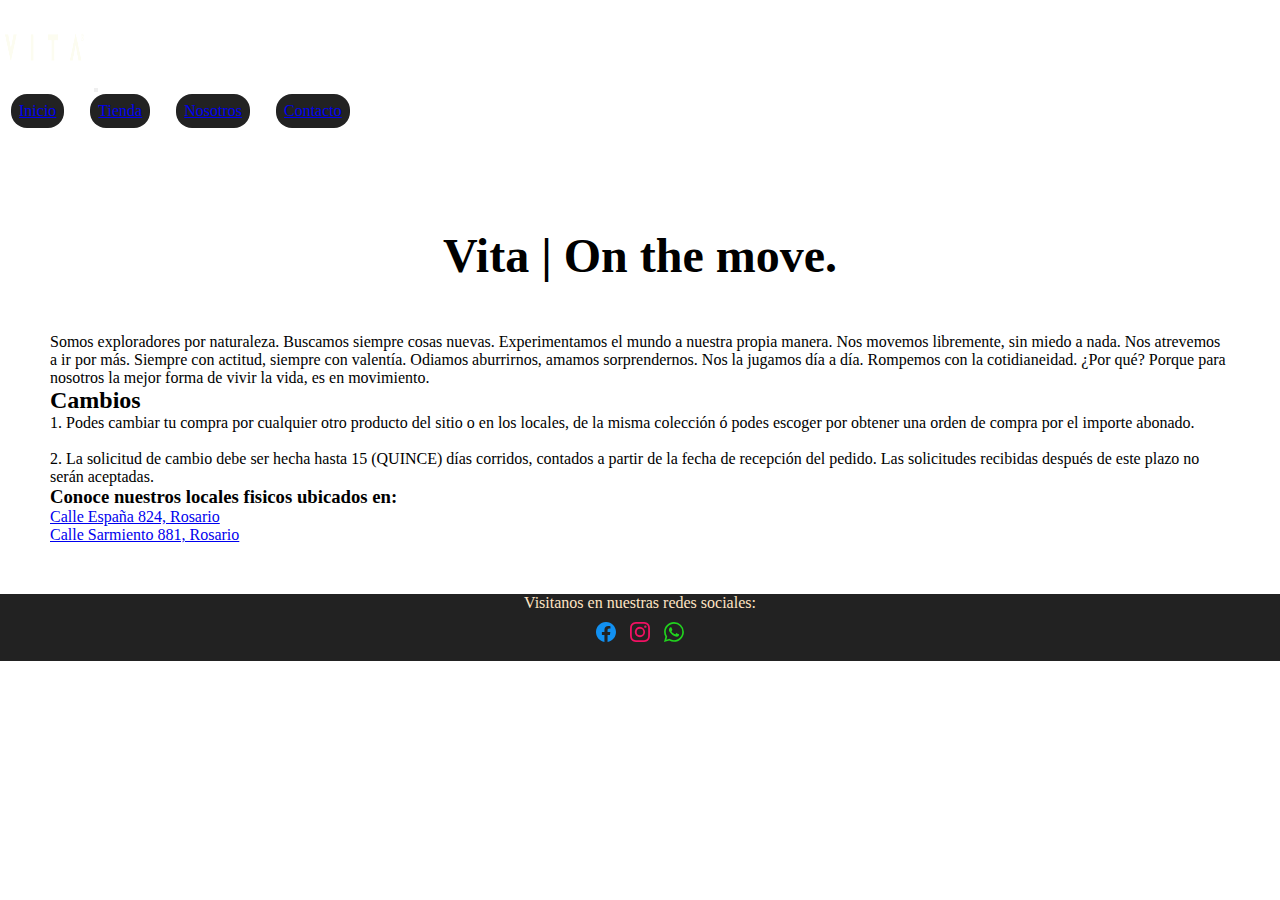
<file: vistas/nosotros.html>
<!DOCTYPE html>
<html lang="en">
<head>
    <meta charset="UTF-8">
    <meta http-equiv="X-UA-Compatible" content="IE=edge">
    <meta name="description" content="Pagina de informacion sobre vitajeans">
    <meta name="viewport" content="Vitajeans">
    <meta name="keywords" content="vita esploradores naturaleza cambios ">
    <title>Nosotros</title>
    <link href="https://cdn.jsdelivr.net/npm/bootstrap@5.2.0-beta1/dist/css/bootstrap.min.css" rel="stylesheet" integrity="sha384-0evHe/X+R7YkIZDRvuzKMRqM+OrBnVFBL6DOitfPri4tjfHxaWutUpFmBp4vmVor" crossorigin="anonymous">
    <link rel="stylesheet" href="../css/style.css">
</head>
<body>
  <header>
    <nav class="navbar navbar-expand-lg navbar-dark bg-dark  navegacion">
        <div class="container-fluid">
          <a class="navbar-brand" href="../index.html"><img class="logo" src="../assets/logo-1099081318-1650635835-c0ded488e58d368568177e43e7dbc2551650635836-320-0 (1).png" alt=""></a>
          <button class="navbar-toggler" type="button" data-bs-toggle="collapse" data-bs-target="#navbarNavAltMarkup" aria-controls="navbarNavAltMarkup" aria-expanded="false" aria-label="Toggle navigation">
            <span class="navbar-toggler-icon"></span>
          </button>
          <div class="collapse navbar-collapse justify-content-end" id="navbarNavAltMarkup">
            <div class="navbar-nav align-items-center">
              <a class="nav-link" href="../index.html">Inicio</a>
              <a class="nav-link" href="./contenido.html">Tienda</a>
              <a class="nav-link" href="./nosotros.html">Nosotros</a>
              <a class="nav-link" href="./contacto.html">Contacto</a>
            </div>
          </div>
        </div>
      </nav>

</header>

    <div class="servicios">
        <aside>
       
        <h1 class=" servicios letraGrande">
          Vita | On the move.
        </h1>
        <p class="letraPequeña">Somos exploradores por naturaleza. Buscamos siempre cosas nuevas. Experimentamos el mundo a nuestra propia manera. Nos movemos libremente, sin miedo a nada. Nos atrevemos a ir por más. Siempre con actitud, siempre con valentía. Odiamos aburrirnos, amamos sorprendernos. Nos la jugamos día a día. Rompemos con la cotidianeidad. ¿Por qué? Porque para nosotros la mejor forma de vivir la vida, es en movimiento.</p>
    </aside>
    <section>
        <h2 class="letraMediana">
            Cambios
        </h2>
        <p class="letraPequeña">
          1. Podes cambiar tu compra por cualquier otro producto del sitio o en los locales, de la misma colección ó podes escoger por obtener una orden de compra por el importe abonado.
<br><br>
          2. La solicitud de cambio debe ser hecha hasta 15 (QUINCE) días corridos, contados a partir de la fecha de recepción del pedido. Las solicitudes recibidas después de este plazo no serán aceptadas.

        </p>
        <h3 class="letraMediana"> Conoce nuestros locales fisicos ubicados en: </h3>

<a href="https://g.page/vitajeans?share" target="_blank"><p class="letrapequeña">Calle España 824, Rosario</p></a>
<a href="https://g.page/vitajeansar?share" target="_blank"> <p class="letrapequeña">Calle Sarmiento 881, Rosario</p></a>
    </section>
</div>

<footer class="footer-flex">
  <div class="iconos">
  <p class="parrafo">Visitanos en nuestras redes sociales:</p>
 </div>
  <div class="iconos">

<a href="https://www.facebook.com/Vitajeansar/" target="_blank"><svg xmlns="http://www.w3.org/2000/svg" width="20" height="20" fill="currentColor" class="bi bi-facebook redes1 botonFacebook" viewBox="0 0 16 16">
<path d="M16 8.049c0-4.446-3.582-8.05-8-8.05C3.58 0-.002 3.603-.002 8.05c0 4.017 2.926 7.347 6.75 7.951v-5.625h-2.03V8.05H6.75V6.275c0-2.017 1.195-3.131 3.022-3.131.876 0 1.791.157 1.791.157v1.98h-1.009c-.993 0-1.303.621-1.303 1.258v1.51h2.218l-.354 2.326H9.25V16c3.824-.604 6.75-3.934 6.75-7.951z"/>
</svg></i></a> 
<a href="https://www.instagram.com/vitajeansar/"target="_blank"><svg xmlns="http://www.w3.org/2000/svg" width="20" height="20" fill="currentColor" class="bi bi-instagram redes1 botonInstagram" viewBox="0 0 16 16">
<path d="M8 0C5.829 0 5.556.01 4.703.048 3.85.088 3.269.222 2.76.42a3.917 3.917 0 0 0-1.417.923A3.927 3.927 0 0 0 .42 2.76C.222 3.268.087 3.85.048 4.7.01 5.555 0 5.827 0 8.001c0 2.172.01 2.444.048 3.297.04.852.174 1.433.372 1.942.205.526.478.972.923 1.417.444.445.89.719 1.416.923.51.198 1.09.333 1.942.372C5.555 15.99 5.827 16 8 16s2.444-.01 3.298-.048c.851-.04 1.434-.174 1.943-.372a3.916 3.916 0 0 0 1.416-.923c.445-.445.718-.891.923-1.417.197-.509.332-1.09.372-1.942C15.99 10.445 16 10.173 16 8s-.01-2.445-.048-3.299c-.04-.851-.175-1.433-.372-1.941a3.926 3.926 0 0 0-.923-1.417A3.911 3.911 0 0 0 13.24.42c-.51-.198-1.092-.333-1.943-.372C10.443.01 10.172 0 7.998 0h.003zm-.717 1.442h.718c2.136 0 2.389.007 3.232.046.78.035 1.204.166 1.486.275.373.145.64.319.92.599.28.28.453.546.598.92.11.281.24.705.275 1.485.039.843.047 1.096.047 3.231s-.008 2.389-.047 3.232c-.035.78-.166 1.203-.275 1.485a2.47 2.47 0 0 1-.599.919c-.28.28-.546.453-.92.598-.28.11-.704.24-1.485.276-.843.038-1.096.047-3.232.047s-2.39-.009-3.233-.047c-.78-.036-1.203-.166-1.485-.276a2.478 2.478 0 0 1-.92-.598 2.48 2.48 0 0 1-.6-.92c-.109-.281-.24-.705-.275-1.485-.038-.843-.046-1.096-.046-3.233 0-2.136.008-2.388.046-3.231.036-.78.166-1.204.276-1.486.145-.373.319-.64.599-.92.28-.28.546-.453.92-.598.282-.11.705-.24 1.485-.276.738-.034 1.024-.044 2.515-.045v.002zm4.988 1.328a.96.96 0 1 0 0 1.92.96.96 0 0 0 0-1.92zm-4.27 1.122a4.109 4.109 0 1 0 0 8.217 4.109 4.109 0 0 0 0-8.217zm0 1.441a2.667 2.667 0 1 1 0 5.334 2.667 2.667 0 0 1 0-5.334z"/>
</svg></i></a> 
<a href="#"><svg xmlns="http://www.w3.org/2000/svg" width="20" height="20" fill="currentColor" class="bi bi-whatsapp redes1 botonWhatsapp" viewBox="0 0 16 16">
<path d="M13.601 2.326A7.854 7.854 0 0 0 7.994 0C3.627 0 .068 3.558.064 7.926c0 1.399.366 2.76 1.057 3.965L0 16l4.204-1.102a7.933 7.933 0 0 0 3.79.965h.004c4.368 0 7.926-3.558 7.93-7.93A7.898 7.898 0 0 0 13.6 2.326zM7.994 14.521a6.573 6.573 0 0 1-3.356-.92l-.24-.144-2.494.654.666-2.433-.156-.251a6.56 6.56 0 0 1-1.007-3.505c0-3.626 2.957-6.584 6.591-6.584a6.56 6.56 0 0 1 4.66 1.931 6.557 6.557 0 0 1 1.928 4.66c-.004 3.639-2.961 6.592-6.592 6.592zm3.615-4.934c-.197-.099-1.17-.578-1.353-.646-.182-.065-.315-.099-.445.099-.133.197-.513.646-.627.775-.114.133-.232.148-.43.05-.197-.1-.836-.308-1.592-.985-.59-.525-.985-1.175-1.103-1.372-.114-.198-.011-.304.088-.403.087-.088.197-.232.296-.346.1-.114.133-.198.198-.33.065-.134.034-.248-.015-.347-.05-.099-.445-1.076-.612-1.47-.16-.389-.323-.335-.445-.34-.114-.007-.247-.007-.38-.007a.729.729 0 0 0-.529.247c-.182.198-.691.677-.691 1.654 0 .977.71 1.916.81 2.049.098.133 1.394 2.132 3.383 2.992.47.205.84.326 1.129.418.475.152.904.129 1.246.08.38-.058 1.171-.48 1.338-.943.164-.464.164-.86.114-.943-.049-.084-.182-.133-.38-.232z"/>
</svg></i></a>
</div>
</footer>


<script src="https://cdn.jsdelivr.net/npm/bootstrap@5.2.0-beta1/dist/js/bootstrap.bundle.min.js" integrity="sha384-pprn3073KE6tl6bjs2QrFaJGz5/SUsLqktiwsUTF55Jfv3qYSDhgCecCxMW52nD2" crossorigin="anonymous"></script>
</body>
</html>
</file>
<file: css/style.css>
@charset "UTF-8";
/*VARIABLES*/
* {
  padding: 0;
  margin: 0;
  box-sizing: border-box; }

body {
  background-color: white; }

header {
  grid-area: header__container;
  width: 100%; }
  header .collapse .navbar-nav .nav-link {
    list-style: none;
    display: inline-block;
    background-color: #222222;
    padding: 0.5rem;
    border-radius: 1rem;
    margin: 0 11px 0 11px;
    transition: all 0.2s ease-in-out; }
  header .logo {
    height: 90px;
    width: 90px; }
  header .bottom {
    background-color: white;
    color: whitesmoke; }
  header:hover {
    border-radius: 50%; }

.carousel-inner {
  width: 100%;
  height: 50%; }

.carousel-caption {
  padding-top: 50rem; }

.slider__slogan {
  display: flex;
  text-align: center;
  padding-top: 10rem; }

.identidad {
  font-size: 20px;
  text-align: center;
  color: black;
  padding: 2% 15% 2% 15%; }

.titulo {
  display: flex;
  justify-content: center;
  padding: 1px; }

.contacto {
  margin: 20px; }

.enviar {
  margin: 5px;
  padding: 0.5px;
  background-color: black; }

.servicios {
  grid-area: servicios;
  display: flex;
  flex-direction: row;
  flex-wrap: wrap;
  justify-content: space-evenly;
  padding: 50px; }

.servicios_col {
  display: block;
  box-sizing: border-box;
  width: 400px;
  padding: 10px;
  inset-block: 10px; }

.servicios_col img {
  width: 50%;
  border-radius: 8px;
  border-color: black; }

.footer-flex .iconos {
  display: flex;
  justify-content: center;
  background-color: #222222; }
  .footer-flex .iconos .redes1 {
    margin: 10px 7px 15px 7px; }
  .footer-flex .iconos .parrafo {
    color: bisque; }

.boton {
  background-color: #575757;
  text-align: center;
  color: black;
  border-radius: 20px;
  border: 1px solid black; }
  .boton:hover {
    filter: opacity(85%); }

.letraPequeña {
  font-size: 1rem;
  font-weight: 100; }

.letreaMediana {
  font-size: 2rem;
  font-weight: 500; }

.letraGrande {
  font-size: 3rem;
  font-weight: 700; }

.botonFacebook {
  color: #1190f1; }

.botonInstagram {
  color: #f11163; }

.botonWhatsapp {
  color: #21d31e; }

.col -1 {
  width: 10%; }

.col -2 {
  width: 20%; }

.col -3 {
  width: 30%; }

.col -4 {
  width: 40%; }

.col -5 {
  width: 50%; }

.col -6 {
  width: 60%; }

.col -7 {
  width: 70%; }

.col -8 {
  width: 80%; }

.col -9 {
  width: 90%; }

.col -10 {
  width: 100%; }

.green {
  color: green; }

.yellow {
  color: yellow; }

.black {
  color: black; }

.botonFacebook {
  color: #1190f1; }

.botonInstagram {
  color: #f11163; }

.botonWhatsapp {
  color: #21d31e; }

/* MEDIA QUERIES */
@media screen and (max-width: 768px) {
  .carousel-inner {
    height: 300px;
    width: 100%;
    height: 50%; }
  .carousel-caption {
    padding-top: 80rem; }
  .portada {
    height: 768px;
    width: 768px; } }

@media screen and (max-width: 480px) {
  .servicios {
    font-size: 30px; }
  .letraMediana {
    font-size: 19px; }
  .letraPequeña {
    font-size: 12px; }
  .carousel-caption {
    display: flex;
    text-align: center;
    padding-top: 10rem; }
  .slider__slogan {
    display: flex;
    text-align: center; }
  .portada {
    height: 480px;
    width: 480px; } }
</file>
